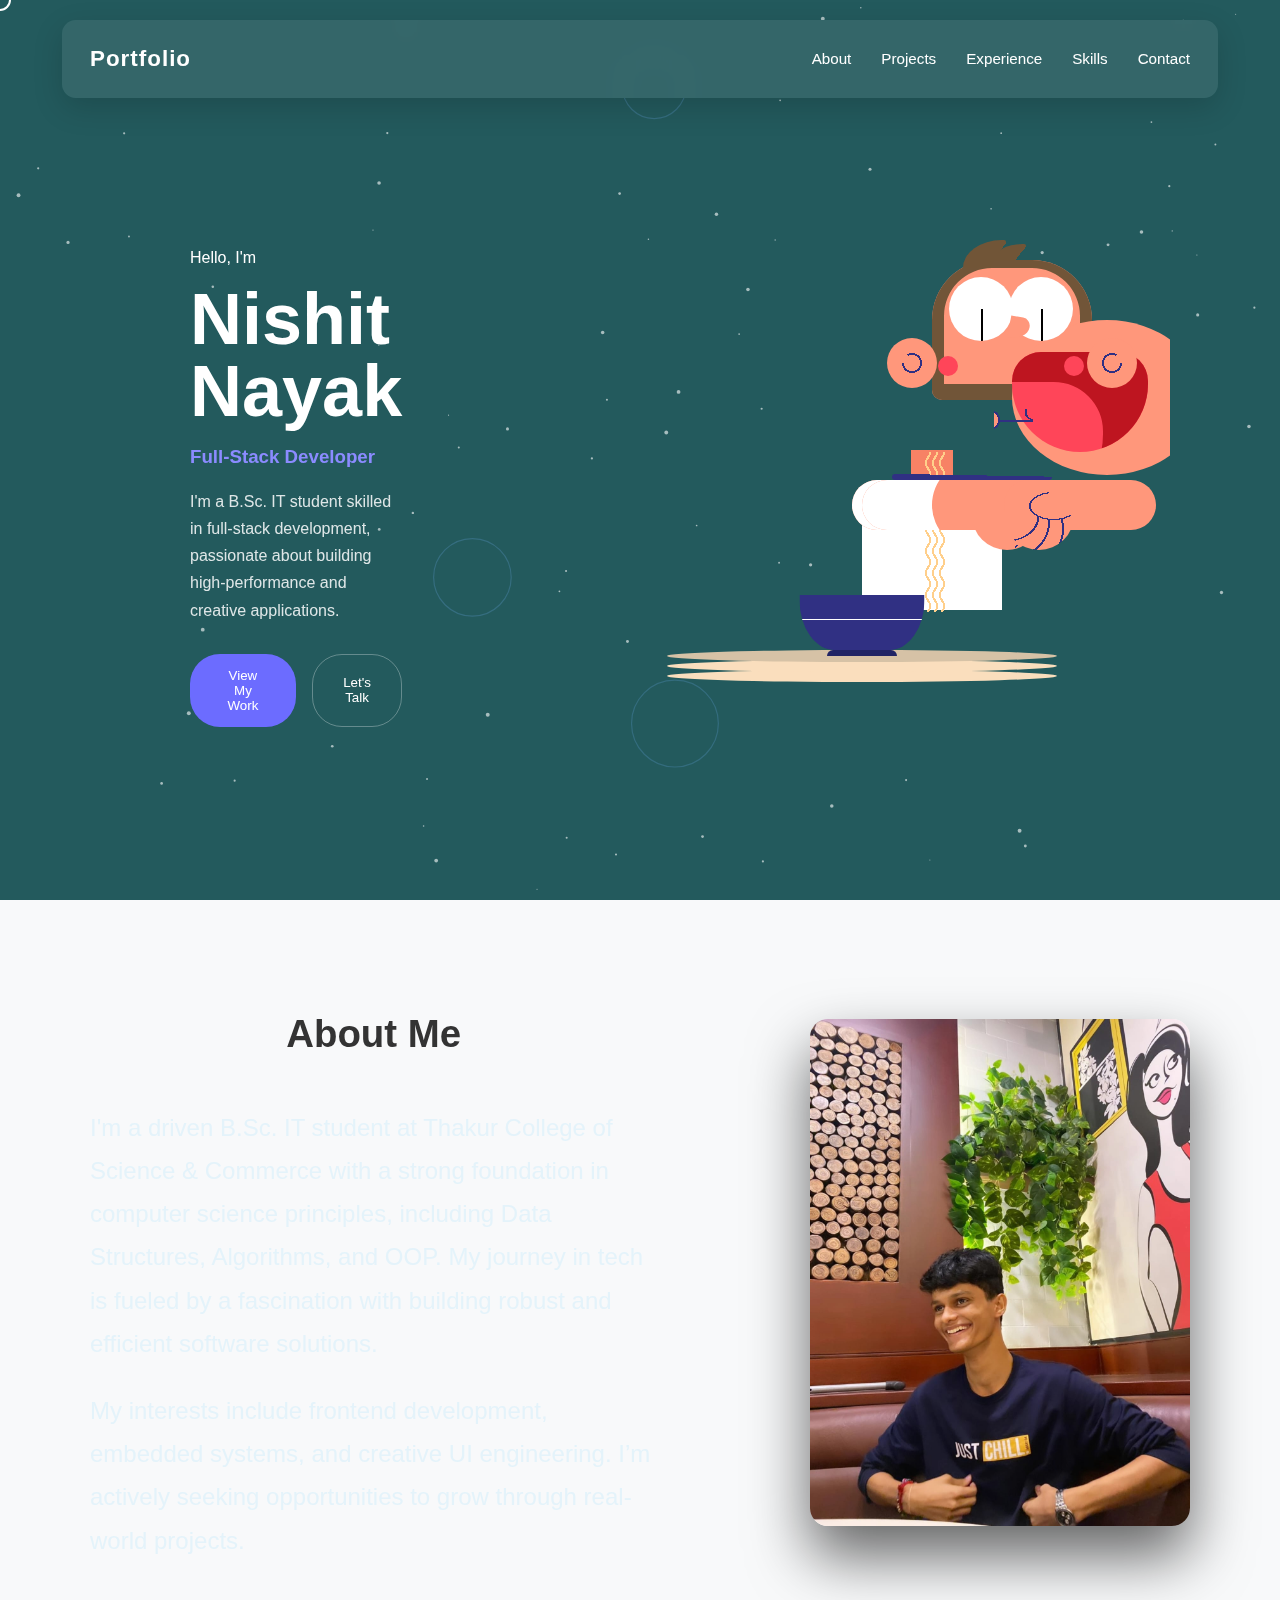
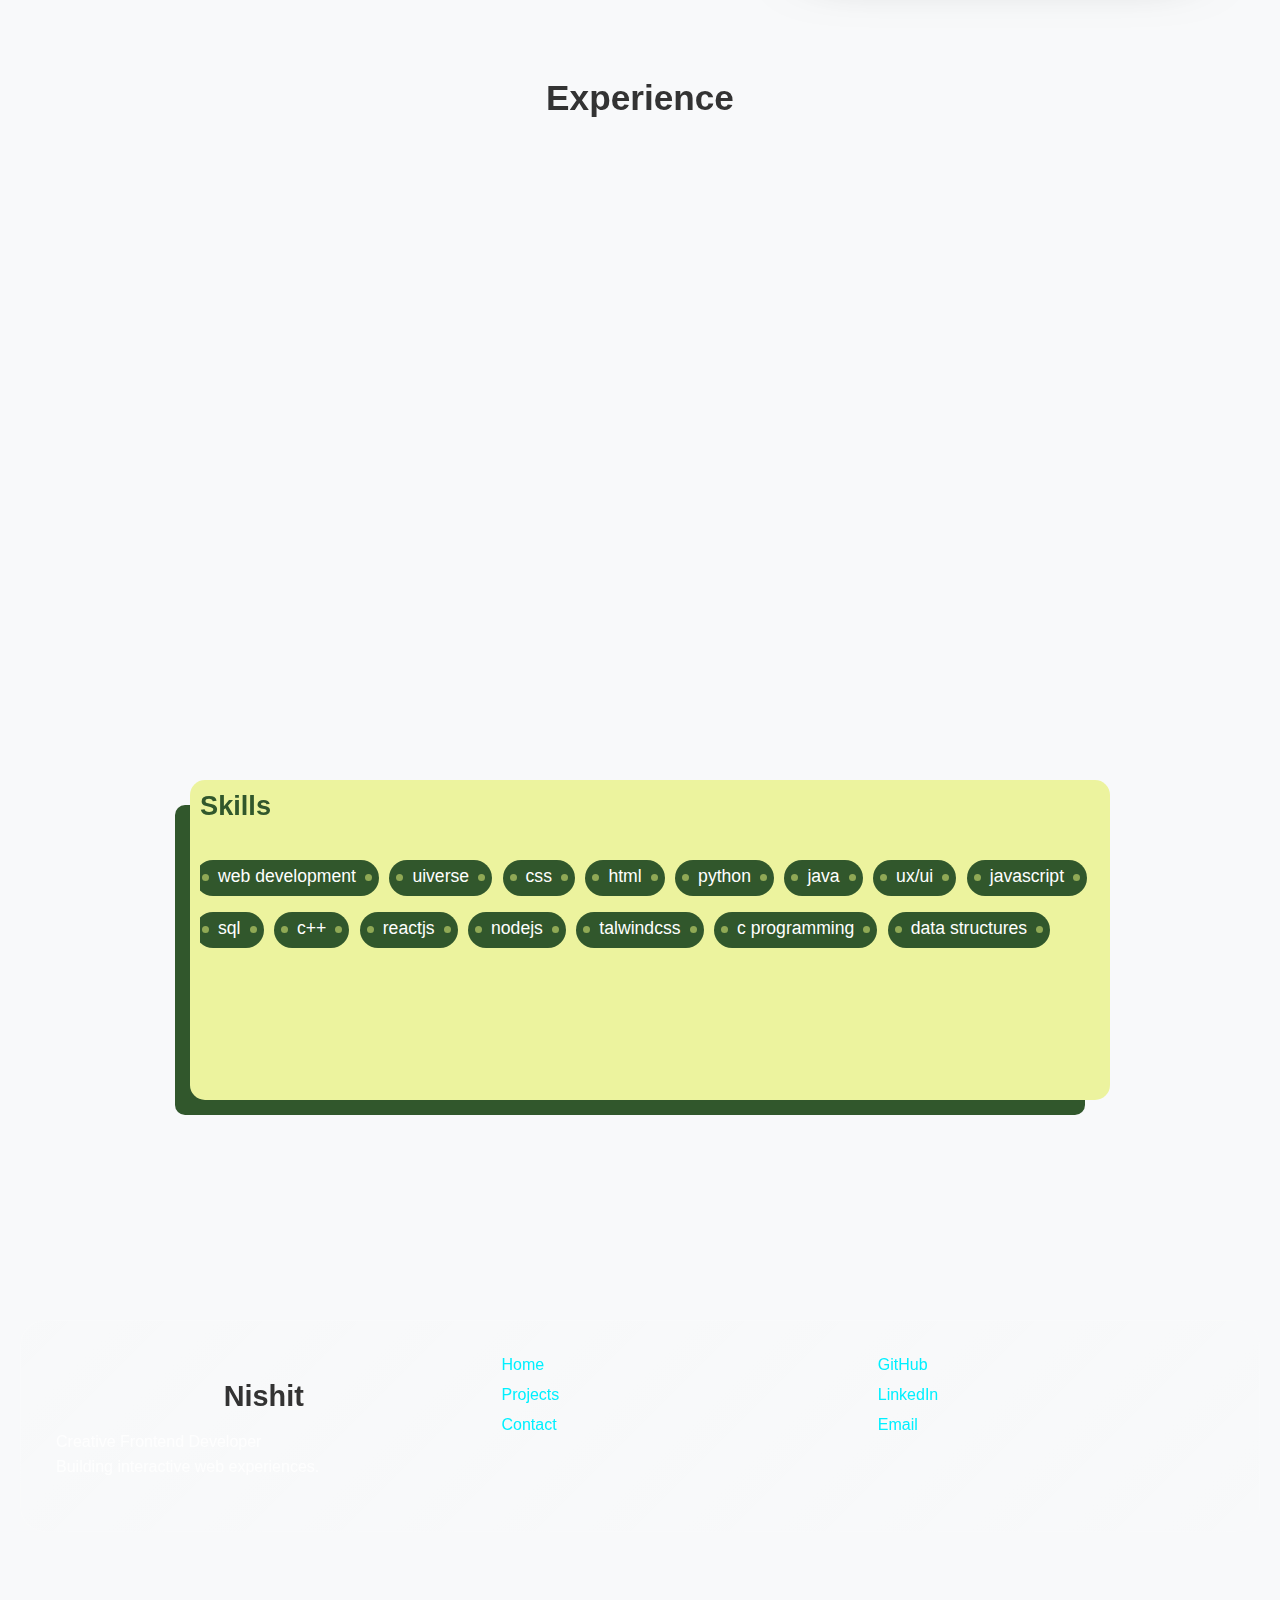
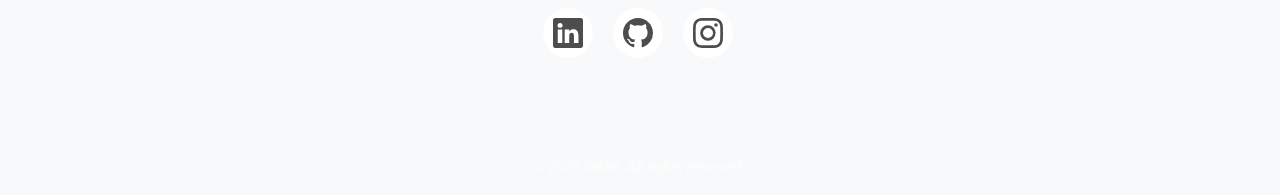
<file: index.html>
<!-- ================= index.html ================= -->
<!DOCTYPE html>
<html lang="en">
<head>
  <meta charset="UTF-8" />
  <title>Nishit | Portfolio</title>
  <meta name="viewport" content="width=device-width, initial-scale=1.0" />
  <link rel="stylesheet" href="style.css" />
</head>
<body>
  <canvas id="bg"></canvas>
  <div id="cursor"></div>

  <nav class="navbar">
  <div class="nav-logo">Portfolio</div>

  <ul class="nav-links">
    <li><a href="#home-about">About</a></li>
    <li><a href="projects.html">Projects</a></li>
    <li><a href="#experience">Experience</a></li>
    <li><a href="#skills">Skills</a></li>
    <li><a href="#">Contact</a></li>
  </ul>

  <div class="menu-toggle" id="menuToggle">
    <span></span>
    <span></span>
    <span></span>
  </div>
</nav>


  <section class="hero">
    <div class="hero-text">
      <p class="hello">Hello, I'm</p>
      <h1>Nishit<br />Nayak</h1>
      <h3>Full-Stack Developer</h3>
      <div id="react-metaballs"></div>

      <p class="desc">
        I'm a B.Sc. IT student skilled in full-stack development,
        passionate about building high-performance and creative
        applications.
      </p>

      <div class="hero-buttons">
        <button class="primary" onclick="location.href='projects.html'">
          View My Work
        </button>
        <button class="secondary" onclick="location.href='mailto:nishitnayak0@gmail.com'">Let's Talk</button>
      </div>
    </div>
    
    <!-- From Uiverse.io by BlackisPlay --> 
<!-- From Uiverse.io by louloudev59 --> 
 <div class="hero-animation">
<div class="frame">
  <div class="scene1">
    <div class="boy">
      <div class="boy__head">
        <div class="boy__hair"></div>
        <div class="boy__eyes"></div>
        <div class="boy__mouth"></div>
        <div class="boy__cheeks"></div>
      </div>
      <div class="noodle"></div>
      <div class="boy__leftArm">
        <div class="chopsticks"></div>
      </div>
    </div>
    <div class="plate"></div>
    <div class="rightArm"></div>
  </div>
  
</div>



    </section>
    <section class="home-about">
     <div class="home-about-text">
    <h2>About Me</h2>
    <p>
     I'm a driven B.Sc. IT student at Thakur College of Science & Commerce with a strong foundation in computer science principles, including Data Structures, Algorithms, and OOP.
      My journey in tech is fueled by a fascination with building robust and efficient software solutions.
    </p>

    <p>
      My interests include frontend development, embedded systems, and
      creative UI engineering. I’m actively seeking opportunities to
      grow through real-world projects.
    </p>
  </div>

  <div class="home-about-image">
    <img src="assests/myimg.jpeg" alt="Profile Image" />
  </div>
</section>


<section id="experience">
  <h2>Experience</h2>
  <div class="experience-container">
    <div class="experience-card">
      <h3>Software Intern</h3>
      <p>AllSmiles — June 2023 to Dec 2023</p>
      <p>Worked on frontend development and interactive UI design.</p>
    </div>
    <div class="experience-card">
      <h3>Marking</h3>
      <p>Ucansports — Jan 2025 to Present</p>
      <p>Gathering teams and helping them by creating a teams for the tournaments.</p>
      <a href="https://ucansports.in" target="_blank" rel="noopener noreferrer" style="color: azure;">ucansports</a>
    </div>
    <div class="experience-card">
      <h3>Freelance Developer</h3>
      <p>Self-employed — 2024 to Present</p>
      <p>Delivered websites for multiple clients using modern JS frameworks.</p>
    </div>
  </div>
</section>

<section id="skills">
 <div class="card">
  <span class="title">Skills</span>
  <div class="card__tags">
    <ul class="tag">
      <li class="tag__name">Web Development</li>
      <li class="tag__name">uiverse</li>
      <li class="tag__name">Css</li>
      <li class="tag__name">html</li>
      <li class="tag__name">Python</li>
      <li class="tag__name">java</li>
      <li class="tag__name">ux/ui</li>
      <li class="tag__name">JavaScript</li>
      <li class="tag__name">SQL</li>
      <li class="tag__name">c++</li>
      <li class="tag__name">ReactJS</li>
      <li class="tag__name">NodeJS</li>
      <li class="tag__name">Talwindcss</li>
     
      <li class="tag__name">C programming</li>
      <li class="tag__name">Data Structures</li>
      
     
    </ul>
  </div>
</div>


</section>
<footer class="footer">
  
  <div class="footer-glass">
    <div class="footer-left">
      <h2>Nishit</h2>
      <p>Creative Frontend Developer<br/>Building interactive web experiences.</p>
    </div>

    <div class="footer-center">
      <a href="index.html">Home</a>
      <a href="projects.html">Projects</a>
      <a href="#">Contact</a>
    </div>

    <div class="footer-right">
      <a href="https://github.com/" target="_blank">GitHub</a>
      <a href="https://www.linkedin.com/in/nishit-nayak-870640302/" target="_blank">LinkedIn</a>
      <a href="mailto:nishitnayak0@gmail.com">Email</a>

    </div>
  </div>
  <section id="contact">
<!-- From Uiverse.io by wilsondesouza --> 
<ul class="example-2">
  <li class="icon-content">
    <a
      href="https://www.linkedin.com/in/nishit-nayak-870640302/"
      aria-label="LinkedIn"
      data-social="linkedin"
    >
      <div class="filled"></div>
      <svg
        xmlns="http://www.w3.org/2000/svg"
        width="16"
        height="16"
        fill="currentColor"
        class="bi bi-linkedin"
        viewBox="0 0 16 16"
        xml:space="preserve"
      >
        <path
          d="M0 1.146C0 .513.526 0 1.175 0h13.65C15.474 0 16 .513 16 1.146v13.708c0 .633-.526 1.146-1.175 1.146H1.175C.526 16 0 15.487 0 14.854zm4.943 12.248V6.169H2.542v7.225zm-1.2-8.212c.837 0 1.358-.554 1.358-1.248-.015-.709-.52-1.248-1.342-1.248S2.4 3.226 2.4 3.934c0 .694.521 1.248 1.327 1.248zm4.908 8.212V9.359c0-.216.016-.432.08-.586.173-.431.568-.878 1.232-.878.869 0 1.216.662 1.216 1.634v3.865h2.401V9.25c0-2.22-1.184-3.252-2.764-3.252-1.274 0-1.845.7-2.165 1.193v.025h-.016l.016-.025V6.169h-2.4c.03.678 0 7.225 0 7.225z"
          fill="currentColor"
        ></path>
      </svg>
    </a>
    <div class="tooltip">LinkedIn</div>
  </li>
  <li class="icon-content">
    <a href="https://github.com/Nishitnayak4" aria-label="GitHub" data-social="github">
      <div class="filled"></div>
      <svg
        xmlns="http://www.w3.org/2000/svg"
        width="16"
        height="16"
        fill="currentColor"
        class="bi bi-github"
        viewBox="0 0 16 16"
        xml:space="preserve"
      >
        <path
          d="M8 0C3.58 0 0 3.58 0 8c0 3.54 2.29 6.53 5.47 7.59.4.07.55-.17.55-.38 0-.19-.01-.82-.01-1.49-2.01.37-2.53-.49-2.69-.94-.09-.23-.48-.94-.82-1.13-.28-.15-.68-.52-.01-.53.63-.01 1.08.58 1.23.82.72 1.21 1.87.87 2.33.66.07-.52.28-.87.51-1.07-1.78-.2-3.64-.89-3.64-3.95 0-.87.31-1.59.82-2.15-.08-.2-.36-1.02.08-2.12 0 0 .67-.21 2.2.82.64-.18 1.32-.27 2-.27s1.36.09 2 .27c1.53-1.04 2.2-.82 2.2-.82.44 1.1.16 1.92.08 2.12.51.56.82 1.27.82 2.15 0 3.07-1.87 3.75-3.65 3.95.29.25.54.73.54 1.48 0 1.07-.01 1.93-.01 2.2 0 .21.15.46.55.38A8.01 8.01 0 0 0 16 8c0-4.42-3.58-8-8-8"
          fill="currentColor"
        ></path>
      </svg>
    </a>
    <div class="tooltip">GitHub</div>
  </li>
  <li class="icon-content">
    <a
      href="https://www.instagram.com/ni_with_no_shit/"
      aria-label="Instagram"
      data-social="instagram"
    >
      <div class="filled"></div>
      <svg
        xmlns="http://www.w3.org/2000/svg"
        width="16"
        height="16"
        fill="currentColor"
        class="bi bi-instagram"
        viewBox="0 0 16 16"
        xml:space="preserve"
      >
        <path
          d="M8 0C5.829 0 5.556.01 4.703.048 3.85.088 3.269.222 2.76.42a3.9 3.9 0 0 0-1.417.923A3.9 3.9 0 0 0 .42 2.76C.222 3.268.087 3.85.048 4.7.01 5.555 0 5.827 0 8.001c0 2.172.01 2.444.048 3.297.04.852.174 1.433.372 1.942.205.526.478.972.923 1.417.444.445.89.719 1.416.923.51.198 1.09.333 1.942.372C5.555 15.99 5.827 16 8 16s2.444-.01 3.298-.048c.851-.04 1.434-.174 1.943-.372a3.9 3.9 0 0 0 1.416-.923c.445-.445.718-.891.923-1.417.197-.509.332-1.09.372-1.942C15.99 10.445 16 10.173 16 8s-.01-2.445-.048-3.299c-.04-.851-.175-1.433-.372-1.941a3.9 3.9 0 0 0-.923-1.417A3.9 3.9 0 0 0 13.24.42c-.51-.198-1.092-.333-1.943-.372C10.443.01 10.172 0 7.998 0zm-.717 1.442h.718c2.136 0 2.389.007 3.232.046.78.035 1.204.166 1.486.275.373.145.64.319.92.599s.453.546.598.92c.11.281.24.705.275 1.485.039.843.047 1.096.047 3.231s-.008 2.389-.047 3.232c-.035.78-.166 1.203-.275 1.485a2.5 2.5 0 0 1-.599.919c-.28.28-.546.453-.92.598-.28.11-.704.24-1.485.276-.843.038-1.096.047-3.232.047s-2.39-.009-3.233-.047c-.78-.036-1.203-.166-1.485-.276a2.5 2.5 0 0 1-.92-.598 2.5 2.5 0 0 1-.6-.92c-.109-.281-.24-.705-.275-1.485-.038-.843-.046-1.096-.046-3.233s.008-2.388.046-3.231c.036-.78.166-1.204.276-1.486.145-.373.319-.64.599-.92s.546-.453.92-.598c.282-.11.705-.24 1.485-.276.738-.034 1.024-.044 2.515-.045zm4.988 1.328a.96.96 0 1 0 0 1.92.96.96 0 0 0 0-1.92m-4.27 1.122a4.109 4.109 0 1 0 0 8.217 4.109 4.109 0 0 0 0-8.217m0 1.441a2.667 2.667 0 1 1 0 5.334 2.667 2.667 0 0 1 0-5.334"
          fill="currentColor"
        ></path>
      </svg>
    </a>
    <div class="tooltip">Instagram</div></li>
</ul>

  </section>

  <div class="footer-bottom">
    © 2026 Nishit. All rights reserved.
  </div>
</footer>


  

  <script src="bg.js"></script>
  <script src="cursor.js"></script>
  <script src="script.js"></script>
 


</body>

</html>
</file>
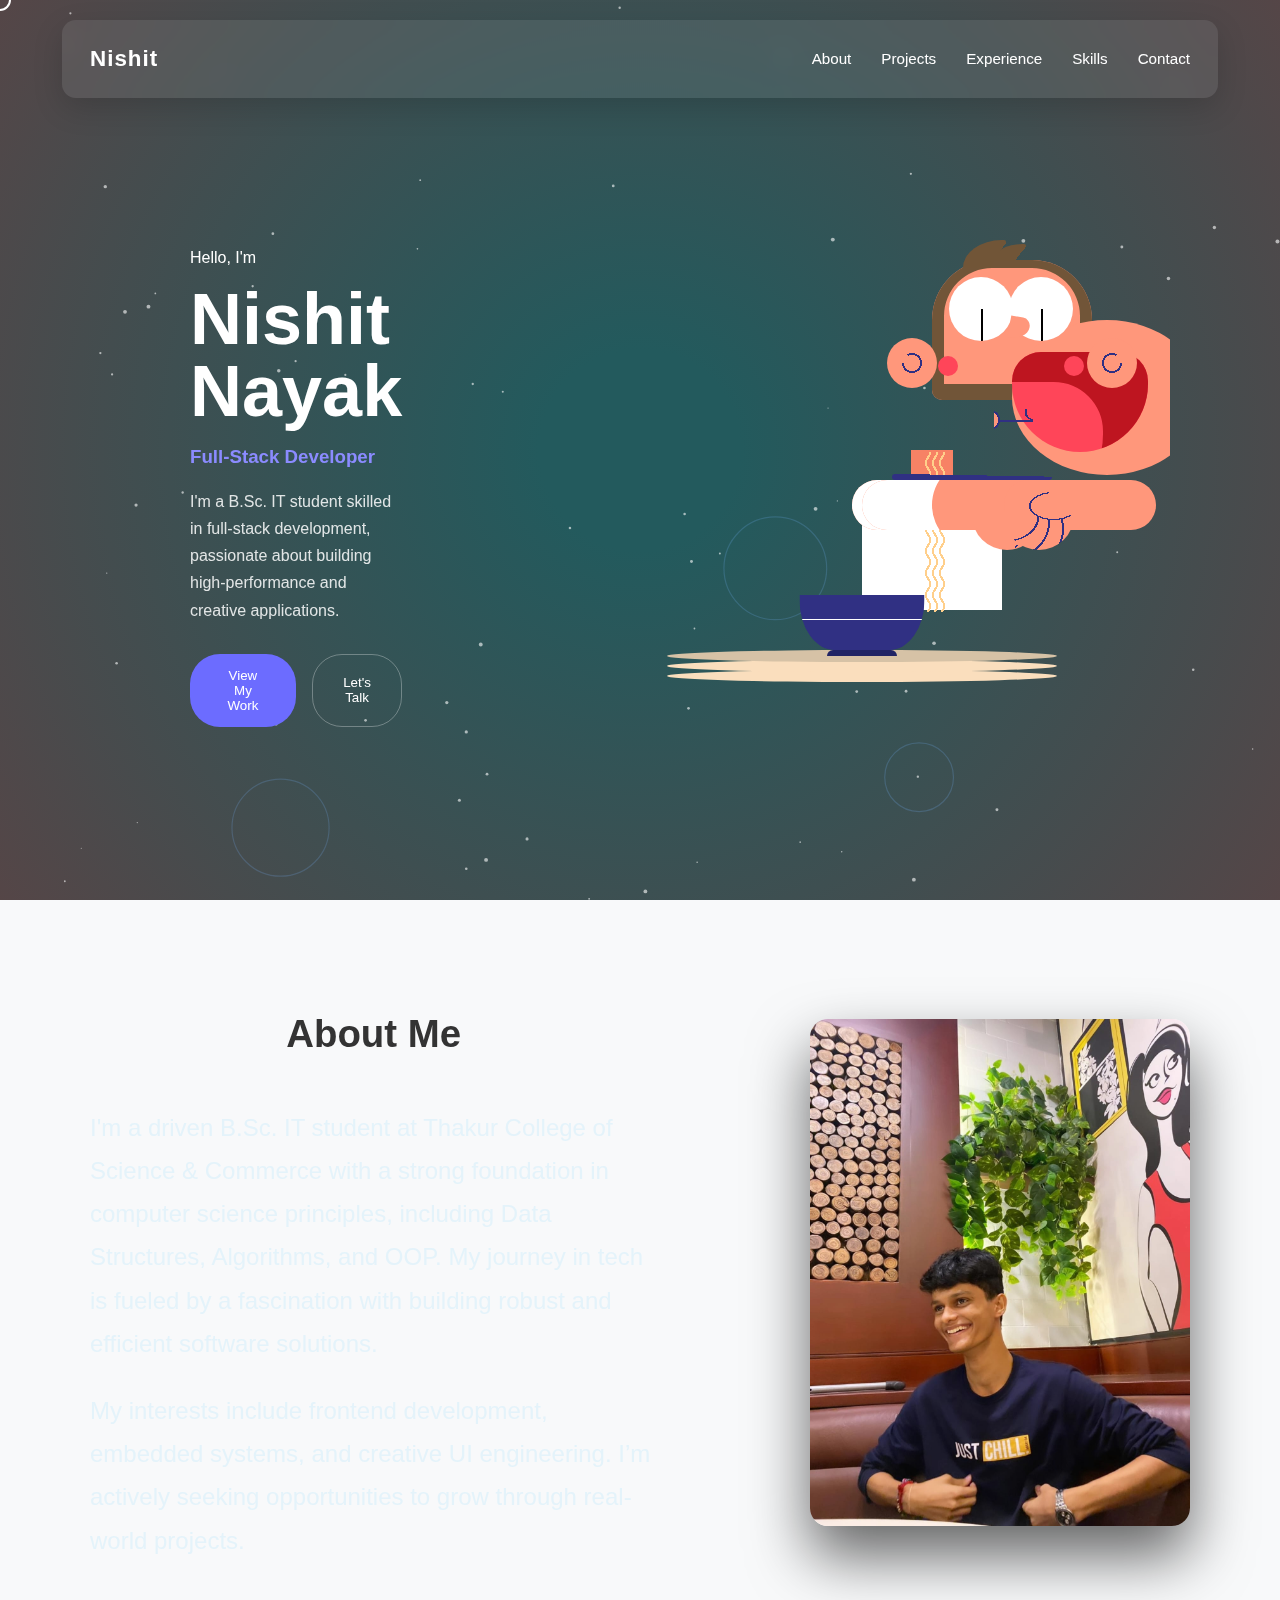
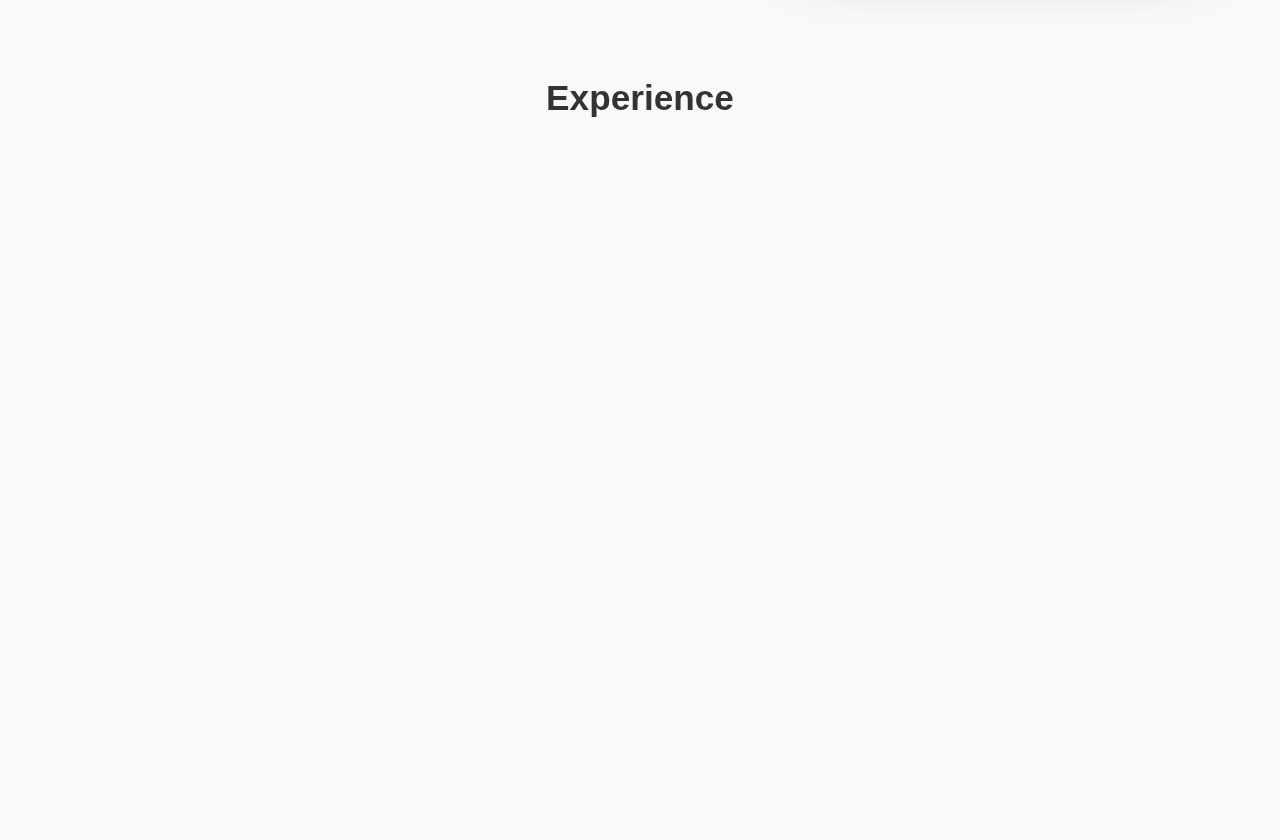
<file: New folder/index.html>
<!-- ================= index.html ================= -->
<!DOCTYPE html>
<html lang="en">
<head>
  <meta charset="UTF-8" />
  <title>Nishit | Portfolio</title>
  <meta name="viewport" content="width=device-width, initial-scale=1.0" />
  <link rel="stylesheet" href="style.css" />
</head>
<body>
  <canvas id="bg"></canvas>
  <div id="cursor"></div>

  <nav class="navbar">
  <div class="nav-logo">Nishit</div>

  <ul class="nav-links">
    <li><a href="#home-about">About</a></li>
    <li><a href="projects.html">Projects</a></li>
    <li><a href="#experience">Experience</a></li>
    <li><a href="#skills">Skills</a></li>
    <li><a href="hoi.html">Contact</a></li>
  </ul>

  <div class="menu-toggle" id="menuToggle">
    <span></span>
    <span></span>
    <span></span>
  </div>
</nav>


  <section class="hero">
    <div class="hero-text">
      <p class="hello">Hello, I'm</p>
      <h1>Nishit<br />Nayak</h1>
      <h3>Full-Stack Developer</h3>
      <div id="react-metaballs"></div>

      <p class="desc">
        I'm a B.Sc. IT student skilled in full-stack development,
        passionate about building high-performance and creative
        applications.
      </p>

      <div class="hero-buttons">
        <button class="primary" onclick="location.href='projects.html'">
          View My Work
        </button>
        <button class="secondary">Let's Talk</button>
      </div>
    </div>
    
    <!-- From Uiverse.io by BlackisPlay --> 
<!-- From Uiverse.io by louloudev59 --> 
<div class="frame">
  <div class="scene1">
    <div class="boy">
      <div class="boy__head">
        <div class="boy__hair"></div>
        <div class="boy__eyes"></div>
        <div class="boy__mouth"></div>
        <div class="boy__cheeks"></div>
      </div>
      <div class="noodle"></div>
      <div class="boy__leftArm">
        <div class="chopsticks"></div>
      </div>
    </div>
    <div class="plate"></div>
    <div class="rightArm"></div>
  </div>
  




    </section>
    <section class="home-about">
     <div class="home-about-text">
    <h2>About Me</h2>
    <p>
     I'm a driven B.Sc. IT student at Thakur College of Science & Commerce with a strong foundation in computer science principles, including Data Structures, Algorithms, and OOP.
      My journey in tech is fueled by a fascination with building robust and efficient software solutions.
    </p>

    <p>
      My interests include frontend development, embedded systems, and
      creative UI engineering. I’m actively seeking opportunities to
      grow through real-world projects.
    </p>
  </div>

  <div class="home-about-image">
    <img src="assests/myimg.jpeg" alt="Profile Image" />
  </div>
</section>


<section id="experience">
  <h2>Experience</h2>
  <div class="experience-container">
    <div class="experience-card">
      <h3>Software Intern</h3>
      <p>AllSmiles — June 2023 to Dec 2023</p>
      <p>Worked on frontend development and interactive UI design.</p>
    </div>
    <div class="experience-card">
      <h3>Marking</h3>
      <p>Ucansports — Jan 2025 to Present</p>
      <p>Gathering teams and helping them by creating a teams for the tournaments.</p>
      <a href="https://ucansports.in" target="_blank" rel="noopener noreferrer" style="color: azure;">ucansports</a>
    </div>
    <div class="experience-card">
      <h3>Freelance Developer</h3>
      <p>Self-employed — 2024 to Present</p>
      <p>Delivered websites for multiple clients using modern JS frameworks.</p>
    </div>
  </div>
</section>

<section id="skills">

</section>

  

  <script src="bg.js"></script>
  <script src="cursor.js"></script>
  <script src="script.js"></script>
 


</body>

</html>
</file>
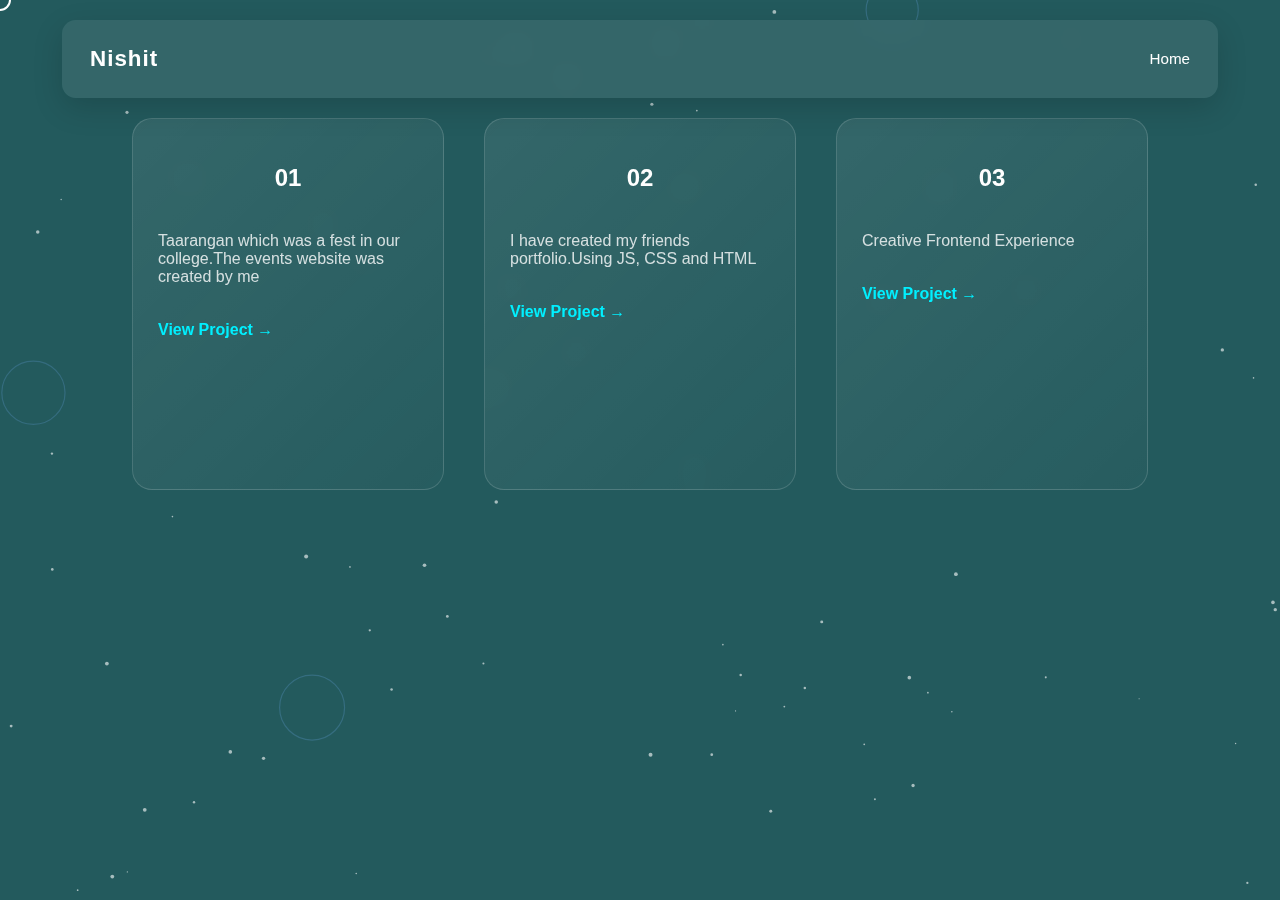
<file: projects.html>
<!DOCTYPE html>
<html lang="en">
<head>
<meta charset="UTF-8" />
<title>Projects | Nishit</title>
<meta name="viewport" content="width=device-width, initial-scale=1.0" />
<link rel="stylesheet" href="style.css" />
</head>
<style>
    html, body {
  margin-top:3% ;
  padding: 0;}

    .card-container {
  display: flex;
  gap: 40px;
  justify-content: center;
  margin-top: 80px;
}

.tilt-card {
  width: 260px;
  height: 320px;
  background: linear-gradient(135deg, rgba(255,255,255,0.08), rgba(255,255,255,0.02));
  border-radius: 20px;
  padding: 25px;
  color: white;
  backdrop-filter: blur(15px);
  border: 1px solid rgba(255,255,255,0.15);
  transform-style: preserve-3d;
  transition: transform 0.2s ease, box-shadow 0.2s ease;
  position: relative;
}

.tilt-card::before {
  content: "";
  position: absolute;
  inset: 0;
  background: radial-gradient(circle at var(--x) var(--y),
    rgba(0,255,255,0.25),
    transparent 60%);
  opacity: 0;
  transition: opacity 0.2s;
  border-radius: inherit;
}

.tilt-card:hover::before {
  opacity: 1;
}

.tilt-card h2 {
  transform: translateZ(40px);
  font-size: 1.5rem;
  color: #fff;
}

.tilt-card p {
  margin: 15px 0;
  opacity: 0.8;
  transform: translateZ(25px);
}

.tilt-card span {
  display: inline-block;
  margin-top: 20px;
  font-weight: 600;
  color: #00f0ff;
  transform: translateZ(30px);
}
</style>
<body>
<canvas id="bg"></canvas>
<div id="cursor"></div>


<nav class="navbar">
  <div class="nav-logo">Nishit</div>

  <ul class="nav-links">
    <li><a href="index.html">Home</a></li>
  </ul>

  <div class="menu-toggle" id="menuToggle">
    <span></span>
    <span></span>
    <span></span>
  </div>
</nav>



<div class="card-container">
  <div class="tilt-card">
    <h2>01</h2>
    <p>Taarangan which was a fest in our college.The events website was created by me</p>
    <span><a href="https://tempory-rho.vercel.app/" target="_blank" style="color: #00f0ff;text-decoration:none;">View Project →</a></span>
  </div>

  <div class="tilt-card">
    <h2>02</h2>
    <p>I have created my friends portfolio.Using JS, CSS and HTML</p>
    <span><a href="https://vanshiyerportfolio.site/" target="_blank" style="color: #00f0ff;text-decoration:none;">View Project →</a></span>
  </div>

  <div class="tilt-card">
    <h2>03</h2>
    <p>Creative Frontend Experience </p>
    <span><a href="" target="_blank" style="color: #00f0ff;text-decoration:none;">View Project →</a></span>
  </div>
</div>


<script src="bg.js"></script>
<script src="cursor.js"></script>
<script src="script.js"></script>
</body>
</html>
</file>
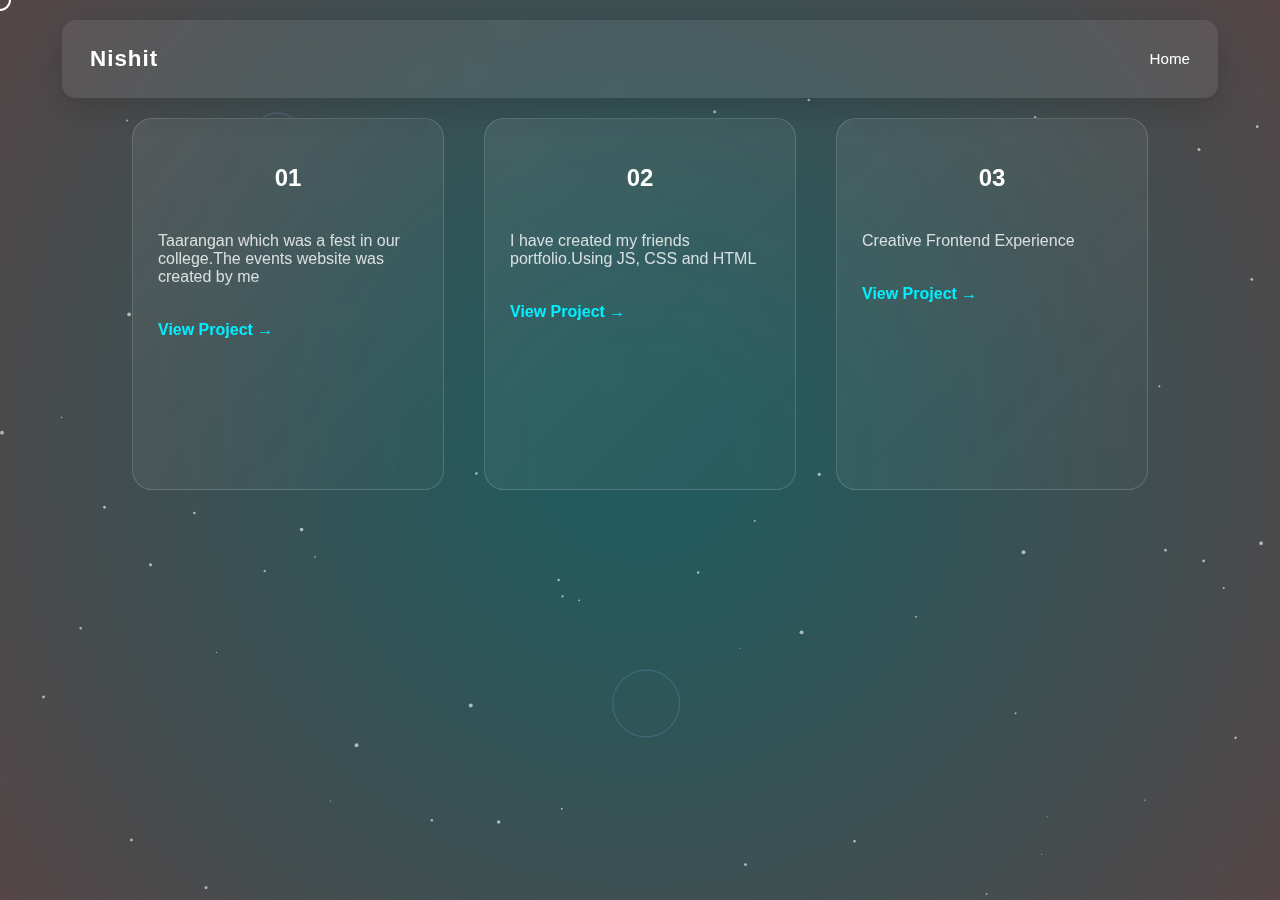
<file: New folder/projects.html>
<!DOCTYPE html>
<html lang="en">
<head>
<meta charset="UTF-8" />
<title>Projects | Nishit</title>
<meta name="viewport" content="width=device-width, initial-scale=1.0" />
<link rel="stylesheet" href="style.css" />
</head>
<style>
    html, body {
  margin-top:3% ;
  padding: 0;}

    .card-container {
  display: flex;
  gap: 40px;
  justify-content: center;
  margin-top: 80px;
}

.tilt-card {
  width: 260px;
  height: 320px;
  background: linear-gradient(135deg, rgba(255,255,255,0.08), rgba(255,255,255,0.02));
  border-radius: 20px;
  padding: 25px;
  color: white;
  backdrop-filter: blur(15px);
  border: 1px solid rgba(255,255,255,0.15);
  transform-style: preserve-3d;
  transition: transform 0.2s ease, box-shadow 0.2s ease;
  position: relative;
}

.tilt-card::before {
  content: "";
  position: absolute;
  inset: 0;
  background: radial-gradient(circle at var(--x) var(--y),
    rgba(0,255,255,0.25),
    transparent 60%);
  opacity: 0;
  transition: opacity 0.2s;
  border-radius: inherit;
}

.tilt-card:hover::before {
  opacity: 1;
}

.tilt-card h2 {
  transform: translateZ(40px);
  font-size: 1.5rem;
  color: #fff;
}

.tilt-card p {
  margin: 15px 0;
  opacity: 0.8;
  transform: translateZ(25px);
}

.tilt-card span {
  display: inline-block;
  margin-top: 20px;
  font-weight: 600;
  color: #00f0ff;
  transform: translateZ(30px);
}
</style>
<body>
<canvas id="bg"></canvas>
<div id="cursor"></div>


<nav class="navbar">
  <div class="nav-logo">Nishit</div>

  <ul class="nav-links">
    <li><a href="index.html">Home</a></li>
  </ul>

  <div class="menu-toggle" id="menuToggle">
    <span></span>
    <span></span>
    <span></span>
  </div>
</nav>



<div class="card-container">
  <div class="tilt-card">
    <h2>01</h2>
    <p>Taarangan which was a fest in our college.The events website was created by me</p>
    <span><a href="tempory-rho.vercel.app" target="_blank" style="color: #00f0ff;text-decoration:none;">View Project →</a></span>
  </div>

  <div class="tilt-card">
    <h2>02</h2>
    <p>I have created my friends portfolio.Using JS, CSS and HTML</p>
    <span><a href="https://vanshiyerportfolio.site/" target="_blank" style="color: #00f0ff;text-decoration:none;">View Project →</a></span>
  </div>

  <div class="tilt-card">
    <h2>03</h2>
    <p>Creative Frontend Experience</p>
    <span><a href="#" target="_blank" style="color: #00f0ff;text-decoration:none;">View Project →</a></span>
  </div>
</div>


<script src="bg.js"></script>
<script src="cursor.js"></script>
<script src="script.js"></script>
</body>
</html>
</file>
<file: style.css>
body {
  margin: 0;
  background: black;
  color: white;
  font-family: Arial, sans-serif;
  
}
canvas {
  position: fixed;
  inset: 0;
  z-index: -1;
}

/* ===== NAVBAR ===== */
.navbar {
  position: fixed;
  top: 20px;
  left: 50%;
  transform: translateX(-50%);
  width: 90%;
  max-width: 1100px;
  padding: 14px 28px;
  display: flex;
  justify-content: space-between;
  align-items: center;
  backdrop-filter: blur(12px);
  background: rgba(255, 255, 255, 0.08);
  border-radius: 14px;
  z-index: 1000;
  box-shadow: 0 10px 30px rgba(0,0,0,0.15);
}

.nav-logo {
  font-size: 1.4rem;
  font-weight: 700;
  letter-spacing: 1px;
}

.nav-links {
  display: flex;
  gap: 30px;
  list-style: none;
}

.nav-links a {
  text-decoration: none;
  color: #fff;
  font-size: 0.95rem;
  position: relative;
}

.nav-links a::after {
  content: "";
  position: absolute;
  width: 0%;
  height: 2px;
  background: #fff;
  left: 0;
  bottom: -6px;
  transition: 0.3s;
}

.nav-links a:hover::after {
  width: 100%;
}

/* ===== HAMBURGER ===== */
.menu-toggle {
  display: none;
  flex-direction: column;
  gap: 6px;
  cursor: pointer;
}

.menu-toggle span {
  width: 25px;
  height: 2px;
  background: #fff;
}

/* ===== MOBILE ===== */
@media (max-width: 768px) {
  .nav-links {
    position: absolute;
    top: 70px;
    right: 20px;
    flex-direction: column;
    background: rgba(0,0,0,0.85);
    padding: 20px;
    border-radius: 12px;
    display: none;
  }

  .nav-links.active {
    display: flex;
  }

  .menu-toggle {
    display: flex;
  }
}

.hero {
  min-height: 100vh;
  display: grid;
  grid-template-columns: 1.2fr 1fr;
  align-items: center;
  padding: 30px 80px;
  gap: 60px;
  position: relative;
}

.hero-text h1 {
  font-size: 4.5rem;
  line-height: 1;
  margin: 12px 0;
}

.hero-text h3 {
  color: #8b8bff;
  margin-bottom: 20px;
}

.hero-text .desc {
  max-width: 520px;
  line-height: 1.7;
  opacity: 0.85;
}

.hero-buttons {
  margin-top: 30px;
  display: flex;
  gap: 16px;
}

.primary {
  background: #6c6cff;
  color: white;
  border: none;
  padding: 14px 28px;
  border-radius: 30px;
  cursor: pointer;
}

.secondary {
  background: transparent;
  border: 1px solid rgba(255,255,255,0.3);
  color: white;
  padding: 14px 28px;
  border-radius: 30px;
  cursor: pointer;
}

/* --------- BLOB SECTION ---------- */

#network-bg {
  position: absolute;
  inset: 0;
  z-index: 0;
}

.hero {
  position: relative;
  overflow: hidden;
}

.hero-content {
  position: relative;
  z-index: 2;
}

/* responsive */
@media (max-width: 900px) {
  .hero {
    grid-template-columns: 1fr;
    text-align: center;
  }

  
}

#cursor {
  width: 18px;
  height: 18px;
  border: 2px solid white;
  border-radius: 50%;
  position: fixed;
  top: 0;
  left: 0;
  pointer-events: none;
  transform: translate(-50%, -50%);
  transition: transform 0.12s ease-out;
  z-index: 9999;
}




.home-about {
  max-width: 1100px;
  margin: 20px auto;
  padding: 0 20px;
  display: grid;
  grid-template-columns: 1.2fr 1fr;
  gap: 60px;
  align-items: center;
}

.home-about-text h2 {
  font-size: 2.4rem;
  margin-bottom: 50px;
}

.home-about-text p {
  font-size: 1.5rem;
  line-height: 1.8;
  color: rgb(228, 243, 250);
  margin-bottom: 7px;
}

.home-about-image {
  position: relative;
  margin-left: auto;
}

.home-about-image img {
  width: 100%;
  max-width: 380px;
  border-radius: 18px;
  object-fit: cover;
  box-shadow: 0 30px 60px rgba(0,0,0,0.6);
}

/* subtle human touch */
.home-about-image::after {
  content: '';
  position: absolute;
  inset: -12px;
  border-radius: 22px;
  
  z-index: -1;
}

/* responsive */
@media (max-width: 900px) {
  .home-about {
    grid-template-columns: 1fr;
    text-align: center;
  }

  .home-about-image img {
    margin: auto;
  }
}



.hero {
  position: relative;
  z-index: 1;
}

.hero-text {
  position: relative;
  z-index: 2;
}

#metaballs {
  position: fixed;
  inset: 0;
  z-index: -1;
}


/* General styling */
body {
  
  
  background-color: #f8f9fa;
}

section {
  padding: 60px 20px;
  max-width: 900px;
  margin: 0 auto;
}

h2 {
  text-align: center;
  margin-bottom: 40px;
  font-size: 2.2rem;
  color: #333;
}

/* Experience cards container */
.experience-container {
  display: flex;
  flex-direction: column;
  gap: 20px;
}

/* Experience cards */
.experience-card {
  background-color: rgba(90, 102, 27, 0.9); /* so it shows on dark background */
  color: #000; /* text visible */
  padding: 25px 30px;
  border-radius: 15px;
  margin-bottom: 20px;
  box-shadow: 0 10px 20px rgba(0,0,0,0.08);
  opacity: 0;
  transform: translateY(50px);
  transition: all 0.7s ease-out;
}

.experience-card.show {
  opacity: 1;
  transform: translateY(0);
}


.experience-card h3 {
  margin: 0 0 10px 0;
  color: #fefbf9;
}

.experience-card p {
  margin: 5px 0;
  color: #d17e60;
}






.frame {
  position: relative;
  width: 800px;
  height: 600px;
  overflow: hidden;
  
  --time: 22s;
}

.frame *,
.frame *::before,
.frame *::after {
  content: "";
  position: absolute;
}

/* SCENE 1: BOY AND NOODLE */
.scene1 {
  width: 100%;
  height: 100%;
}

/* shadow */
.scene1::after {
  top: 50%;
  left: 50%;
  width: 390px;
  height: 12px;
  border-radius: 50%;
  background-color: #d6c2a6;
  box-shadow:
    0 10px #fadebd,
    0 20px #fadebd;
  translate: -50% 170px;
}

/* body */
.boy {
  top: 50%;
  left: 50%;
  width: 140px;
  height: 130px;
  background:
    radial-gradient(closest-side, #f78265 100%, transparent 0) center -5px / 60px
      40px no-repeat,
    white;
  border-radius: 25px 25px 0 0;

  animation: boy var(--time) linear infinite;
}
@keyframes boy {
  0%,
  66.41%,
  100% {
    translate: -50% 43px; /* 0-246 */
  }
  66.42%,
  91.8% {
    translate: -50% 67px; /* 246-340 */
  }
  93.42% {
    translate: -50% 44px; /* 346 */
  }
}

/* neck */
.boy::before {
  top: -30px;
  left: 50%;
  width: 42px;
  height: 40px;
  background-color: #f78265;
  translate: -50%;
}

.boy__head {
  top: -220px;
  left: 50%;
  width: 160px;
  height: 140px;
  background-color: #ff977b;
  box-shadow: inset 0 -4px 0 12px #715538;
  border-radius: 60px 60px 10px 10px;

  animation: boyHead var(--time) linear infinite;
}
@keyframes boyHead {
  0%,
  100% {
    translate: -50%; /* 0 */
  }
  0.54% {
    translate: -50% 22px; /* 2 */
  }
  1.08%,
  5.4% {
    translate: -50% 31px; /* 4-8 */
  }
  5.4%,
  66.41% {
    translate: -50% -2px; /* 20-246 */
  }
  66.42% {
    translate: -50% 33px; /* 246 */
  }
  86.67% {
    translate: -50% 46px; /* 321 */
  }
  87.75%,
  90.99% {
    translate: -50% -2px; /* 325-337 */
  }
  91.52% {
    translate: -50% 16px; /* 339 */
  }
  93.42% {
    translate: -50% -3px; /* 346 */
  }
}

.boy__head::before {
  top: 60px;
  left: 50%;
  width: 190px;
  height: 155px;
  background-color: #ff977b;
  border-radius: 50%;

  animation: boyFace var(--time) linear infinite;
}
@keyframes boyFace {
  0%,
  100% {
    translate: -50%; /* 0 */
  }
  0.54% {
    translate: -50% -9px; /* 2 */
  }
  1.08%,
  99.36% {
    translate: -50% -16px; /* 4-8 */
  }
}

/* ears */
.boy__head::after {
  top: 78px;
  left: -45px;
  width: 50px;
  height: 50px;
  background: conic-gradient(from 270deg, #ff977b 0deg 61deg, transparent 0),
    radial-gradient(#ff977b 8px, #303083 8px 10px, #ff977b 0);
  border-radius: 100%;
  -webkit-box-reflect: right 150px; /* Firefox doesn't support this property */

  animation: boyEars var(--time) linear infinite;
}
@keyframes boyEars {
  0%,
  100% {
    translate: 0 0px; /* 0 */
  }
  0.54% {
    translate: 0 -15px; /* 2 */
  }
  1.08%,
  99.36% {
    translate: 0 -22px; /* 4-8 */
  }
}

.boy__hair {
  top: -20px;
  left: 31px;
  width: 43px;
  height: 28px;
  background: radial-gradient(circle at 109px 60px, transparent 70%, #715537 0);
  border-radius: 90% 2px 0 0 / 100% 2px 0 0;
}

.boy__hair::before {
  top: 4px;
  left: 30px;
  width: 33px;
  height: 17px;
  background: radial-gradient(circle at 79px 49px, transparent 70%, #715537 0);
  border-radius: 90% 2px 0 0 / 100% 2px 0 0;
}

.boy__eyes {
  top: 17px;
  left: 17px;
  width: 64px;
  height: 64px;
  background: #f78569;
  border-radius: 50%;
  box-shadow: 60px 0 #f78569;

  animation: boyEyesPosition var(--time) linear infinite;
}
@keyframes boyEyesPosition {
  0%,
  100% {
    translate: 0 0px; /* 0 */
  }
  0.54%,
  99.36% {
    translate: 0 10px; /* 2 */
  }
}

.boy__eyes::before,
.boy__eyes::after {
  width: 100%;
  height: 100%;
  background:
    linear-gradient(transparent 32px, black 0) 32px 0px / 2px 100% no-repeat,
    white;
  border-radius: 50%;

  animation:
    boyEyesSize var(--time) linear infinite,
    boyEyesDirection var(--time) linear infinite;
}
@keyframes boyEyesSize {
  0%,
  19.44%,
  100% {
    scale: 1 1; /* 72 */
  }
  19.71% {
    scale: 1 0.2; /* 73 */
  }
  20.25%,
  38.34% {
    scale: 1 1; /* 75-142 */
  }
  38.88% {
    scale: 1 0.2; /* 144 */
  }
  39.15%,
  66.41% {
    scale: 1 1; /* 145-246 */
  }
  66.42% {
    scale: 1 0.2; /* 246 */
  }
  86.67% {
    scale: 1 0.05; /* 321 */
  }
  87.21%,
  90.99% {
    scale: 1 1; /* 323-337 */
  }
  91.52% {
    scale: 1 0; /* 339 */
  }
  92.07% {
    scale: 1 1; /* 341 */
  }
}
@keyframes boyEyesDirection {
  0%,
  19.44%,
  100% {
    background-position: 32px 0px;
  }
  19.71%,
  39.14% {
    background-position: 32px -15px; /* 73-145 */
  }
  39.15%,
  66.41% {
    background-position: 32px 0px; /* 145-246 */
  }
  66.42%,
  91.52% {
    background-position: 32px -15px; /* 246-339 */
  }
  92.07% {
    background-position: 32px 0px; /* 341 */
  }
}

/* left eye */
.boy__eyes::before {
  top: 0px;
  left: 0px;
}

/* right eye */
.boy__eyes::after {
  top: 0px;
  left: 60px;
}

.boy__mouth {
  top: 50%;
  left: 50%;
}

/* openned */
.boy__mouth::before {
  top: 22px;
  left: 50%;
  width: 136px;
  height: 100px;
  background: #ff4559;
  border-radius: 30px 30px 70px 70px;
  box-shadow: inset -65px 50px 0 -20px #be1520;

  animation: mouthOpen var(--time) linear infinite;
}
@keyframes mouthOpen {
  0%,
  100% {
    translate: -50%;
    scale: 1;
  }
  0.54%,
  91.53% {
    translate: -50% 22px;
    scale: 0;
  }
  94.77%,
  95.58% {
    translate: -50%;
    scale: 0.7;
  }
}

/* closed */
.boy__mouth::after {
  top: 79px;
  left: -28px;
  width: 49px;
  height: 30px;
  background:
    radial-gradient(
        circle at -20% 50%,
        #ff977b 8px,
        #303083 8px 10px,
        transparent 0
      )
      10px 1px / 20px 20px no-repeat,
    radial-gradient(transparent 15px, #303083 15px 17px, transparent 0) 33px -12px
      no-repeat,
    linear-gradient(#303083, #303083) 15px 11px / 34px 2px no-repeat;

  animation:
    mouthClose var(--time) linear infinite,
    mouthMovement 0.7s linear infinite;
}
@keyframes mouthClose {
  0%,
  0.53%,
  91.54%,
  100% {
    opacity: 0; /* 0 */
  }
  0.54%,
  91.53% {
    opacity: 1; /* 2-339 */
  }

  1.08%,
  66.41% {
    translate: 0px -4px; /* 4-246 */
  }
  66.42%,
  86.67% {
    translate: 0px -30px; /* 246-321 */
  }
  86.94%,
  90.99% {
    translate: -7px -30px; /* 323-337 */
  }

  0%,
  1.08% {
    animation-play-state: running, paused;
  }
  1.09%,
  100% {
    animation-play-state: running, running;
  }
}
@keyframes mouthMovement {
  0%,
  100% {
    background-position:
      8px 1px,
      33px -12px,
      15px 11px;
  }
  25% {
    background-position:
      12px 1px,
      33px -12px,
      15px 11px;
  }
  50% {
    background-position:
      12px 5px,
      33px -12px,
      15px 11px;
  }
  75% {
    background-position:
      8px 5px,
      33px -12px,
      15px 11px;
  }
}

.boy__cheeks {
  top: 96px;
  left: 6px;
  width: 20px;
  height: 20px;
  background: #ff4559;
  border-radius: 50%;
  box-shadow: 126px 0 #ff4559;
}

/* nose */
.boy__cheeks::before {
  top: -37px;
  left: 73px;
  width: 20px;
  height: 22px;
  background: #ff977b;
  transform-origin: top right;
  rotate: 10deg;
  border-radius: 0 8px 100% 0 / 0 8px 60% 0;

  animation: boyNose var(--time) linear infinite;
}
@keyframes boyNose {
  0%,
  100% {
    translate: 0 0px; /* 0 */
  }
  0.54%,
  2.16% {
    translate: 0 10px; /* 2-8 */
  }
  5.4%,
  98.55% {
    translate: 0 15px; /* 20 */
  }
}

.boy__leftArm {
  top: 0px;
  left: -10px;
  width: 170px;
  height: 50px;
  background: #ff977b;
  transform-origin: 25px 25px;
  border-radius: 99em;
  box-shadow: inset 90px 0 0 -20px white;

  animation: boyArm var(--time) linear infinite;
}
@keyframes boyArm {
  0%,
  100% {
    rotate: 163deg; /* 0 */
  }
  0.54%,
  66.41% {
    rotate: 173deg; /* 2-246 */
  }
  66.42%,
  90.99% {
    rotate: 150deg; /* 246-337 */
  }
  93.42%,
  95.58% {
    rotate: 170deg; /* 346-354 */
  }
  96.93% {
    rotate: 149deg; /* 359 */
  }
  98.55% {
    rotate: 138deg; /* 365 */
  }
}

.boy__leftArm::before {
  top: 0px;
  left: calc(100% - 50px);
  width: 152px;
  height: 50px;
  background: inherit;
  border-radius: inherit;
  transform-origin: inherit;

  animation: boyArmBefore var(--time) linear infinite;
}
@keyframes boyArmBefore {
  0%,
  100% {
    rotate: 159deg; /* 0 */
  }
  0.54%,
  66.41% {
    rotate: 153deg; /* 2-246 */
  }
  66.42%,
  90.99% {
    rotate: 209deg; /* 246-337 */
  }
  93.42%,
  94.77% {
    rotate: 114deg; /* 346-351 */
  }
  95.58% {
    rotate: 138deg; /* 354 */
  }
  96.93%,
  98.55% {
    rotate: 189deg; /* 359-365 */
  }
}

.boy__leftArm::after {
  top: 0px;
  left: calc(100% - 50px);
  width: 70px;
  height: 70px;
  background:
    radial-gradient(closest-side, #ff977b 100%, transparent 0) -25px 21px no-repeat,
    radial-gradient(
        closest-side,
        transparent calc(80% - 2px),
        #303083 calc(80% - 2px) 80%,
        #ff977b 0
      ) -8px -19px / 120% 120% no-repeat,
    radial-gradient(
        closest-side,
        #ff977b calc(100% - 2px),
        #303083 calc(100% - 2px) 100%,
        transparent 0
      ) -23px 17px no-repeat,
    radial-gradient(
        closest-side,
        #ff977b calc(100% - 2px),
        #303083 calc(100% - 2px) 100%,
        transparent 0
      ) -13px 5px no-repeat,
    radial-gradient(
        closest-side,
        #ff977b calc(100% - 2px),
        #303083 calc(100% - 2px) 100%,
        transparent 0
      ) -9px -3px no-repeat,
    radial-gradient(
        closest-side,
        #ff977b calc(100% - 2px),
        #303083 calc(100% - 2px) 100%,
        transparent 0
      ) -2px -10px no-repeat,
    #ff977b;
  border-radius: 50%;
  transform-origin: inherit;

  animation: boyArmAfter var(--time) linear infinite;
}
@keyframes boyArmAfter {
  0%,
  100% {
    transform: rotate(155deg) translate(95px, -4px); /* 0 */
  }
  0.54%,
  66.41% {
    transform: rotate(159deg) translate(95px, -18px); /* 2-246 */
  }
  66.42%,
  90.99% {
    transform: rotate(209deg) translate(95px, -18px); /* 246-337 */
  }
  93.42%,
  94.77% {
    transform: rotate(114deg) translate(100px, -8px); /* 346-351 */
  }
  95.58% {
    transform: rotate(138deg) translate(100px, -8px); /* 354 */
  }
  96.93%,
  98.55% {
    transform: rotate(189deg) translate(100px, -8px); /* 359-365 */
  }
}

.chopsticks {
  top: 0px;
  left: calc(100% - 50px);

  animation: chopsticks var(--time) linear infinite;
}
@keyframes chopsticks {
  0%,
  100% {
    transform: rotate(155deg) translate(115px, -30px) rotate(0deg); /* 0 */
  }
  0.54%,
  66.41% {
    transform: rotate(159deg) translate(115px, -44px) rotate(-11deg); /* 2-246 */
  }
  66.42%,
  90.99% {
    transform: rotate(209deg) translate(85px, -24px) rotate(-11deg); /* 246-337 */
  }
  93.42%,
  94.77% {
    transform: rotate(114deg) translate(142px, -30px) rotate(64deg); /* 346-351 */
  }
  95.58% {
    transform: rotate(138deg) translate(126px, -32px) rotate(50deg); /* 354 */
  }
  96.93% {
    transform: rotate(189deg) translate(93px, -20px) rotate(50deg); /* 359 */
  }
  98.55% {
    transform: rotate(183deg) translate(93px, -9px) rotate(50deg); /* 365 */
  }
}

.chopsticks::before {
  top: 0px;
  left: 0px;
  width: 160px;
  height: 6px;
  background: linear-gradient(1deg, #303083 70%, transparent 0);
  border-radius: 99em;
  translate: -50% -6px;
  transform-origin: center center;

  animation: chopsticksBefore var(--time) linear infinite;
}
@keyframes chopsticksBefore {
  0%,
  93.15%,
  100% {
    rotate: 37deg; /* 0-345 */
  }
  93.69% {
    rotate: 42deg; /* 347 */
  }
  93.96%,
  94.23% {
    rotate: 37deg; /* 348-349 */
  }
  94.50% {
    rotate: 42deg; /* 350 */
  }
  94.77% {
    rotate: 37deg; /* 351 */
  }
}

.chopsticks::after {
  top: 0px;
  left: 0px;
  width: 160px;
  height: 6px;
  background: linear-gradient(1deg, #303083 70%, transparent 0);
  border-radius: 99em;
  transform-origin: center center;

  animation: chopsticksAfter var(--time) linear infinite;
}
@keyframes chopsticksAfter {
  0%,
  90.99%,
  100% {
    /* 0-337 */
    translate: calc(-50% - 3px) -1px;
    rotate: 34deg;
  }
  93.42% {
    /* 346 */
    translate: calc(-50% - 3px) 5px;
    rotate: 36deg;
  }
}

.plate {
  top: 50%;
  left: 50%;
  width: 70px;
  height: 6px;
  background-color: #202465;
  border-radius: 6px 6px 0 0;
  translate: -50% 170px;
  z-index: 1;
}

.plate::after {
  top: -55px;
  left: 50%;
  width: 125px;
  height: 55px;
  background:
    linear-gradient(
        180deg,
        white 1px,
        transparent 1px 14px,
        white 14px 15px,
        transparent 0
      )
      0 10px,
    #303083;
  border-radius: 0 0 35px 35px / 0 0 50px 50px;
  translate: -50%;
}

.noodle {
  top: -28px;
  left: 50%;

  animation:
    noodle var(--time) linear infinite,
    noodleLength var(--time) linear infinite;
}
@keyframes noodle {
  0%,
  1.08%,
  100% {
    translate: -50%; /* 0-8 */
  }
  5.40%,
  66.41% {
    translate: -50% -36px; /* 20-246 */
  }
  66.42% {
    translate: -50% -27px; /* 246 */
  }
  86.67%,
  98.81% {
    translate: -50% -14px; /* 321 */
  }
  98.82% {
    translate: -50% 105px;
  }

  0%,
  77.76%,
  100% {
    clip-path: polygon(-200% 0%, 300% 0%, 300% 100%, -200% 100%); /* 0-288 */
  }
  86.67%,
  90.99%,
  98.82% {
    clip-path: polygon(-200% 0%, 300% 0%, 300% 0%, -200% 0%); /* 321-337 */
  }
}

.noodle,
.noodle::before,
.noodle::after {
  width: 6px;
  height: 160px;
  background:
    radial-gradient(
        circle at -7px 50%,
        transparent 6px 8px,
        #ffcf8b 8px 10px,
        transparent 0
      )
      3px 11px / 4px 22px repeat-y,
    radial-gradient(
        circle at 10px 50%,
        transparent 6px 8px,
        #ffcf8b 8px 10px,
        transparent 0
      )
      0 0 / 3px 22px repeat-y;
}
.noodle::before,
.noodle::after {
  animation: noodleLength var(--time) linear infinite;
}
@keyframes noodleLength {
  0%,
  2.16% {
    background-position:
      3px 11px,
      0 0;
  }
  97.2%,
  100% {
    background-position:
      3px -1489px,
      0 -1500px;
  }
}

.noodle::before {
  left: -7px;
}

.noodle::after {
  left: 7px;
}

.rightArm {
  top: 50%;
  left: 50%;
  width: 192px;
  height: 50px;
  background: #ff977b;
  transform-origin: 25px 25px;
  border-radius: 99em;
  box-shadow: inset 90px 0 0 -20px white;
  z-index: 1;

  animation: rightArm var(--time) linear infinite;
}
@keyframes rightArm {
  0%,
  66.41%,
  100% {
    translate: 28px 43px; /* 0-246 */
    rotate: 35deg; /* 0-246 */
  }
  66.42%,
  90.99% {
    translate: 28px 69px; /* 246-337 */
    rotate: 23deg; /* 246-337 */
  }
  93.42% {
    translate: 28px 43px; /* 346 */
    rotate: 35deg; /* 346 */
  }
}

.rightArm::before {
  top: 0px;
  left: calc(100% - 50px);
  width: 152px;
  height: 50px;
  background: inherit;
  border-radius: inherit;
  transform-origin: inherit;

  animation: rightArmBefore var(--time) linear infinite;
}
@keyframes rightArmBefore {
  0%,
  66.41%,
  100% {
    rotate: 144deg; /* 0-246 */
  }
  66.42%,
  90.99% {
    rotate: 156deg; /* 246-337 */
  }
  93.42% {
    rotate: 144deg; /* 346 */
  }
}

.rightArm::after {
  top: 0px;
  left: calc(100% - 50px);
  width: 70px;
  height: 70px;
  background:
    radial-gradient(closest-side, #ff977b 100%, transparent 0) 43px -33px no-repeat,
    radial-gradient(
        closest-side,
        #ff977b calc(100% - 2px),
        #303083 calc(100% - 2px) 100%,
        transparent 0
      )
      25px 12px / 70% 40% no-repeat,
    radial-gradient(closest-side, #ff977b 100%, transparent 0) -15px -35px
      no-repeat,
    radial-gradient(
        closest-side,
        transparent calc(100% - 2px),
        #303083 calc(100% - 2px) 100%,
        transparent 0
      ) -35px 13px / 100% 70% no-repeat,
    radial-gradient(
        closest-side,
        transparent calc(100% - 2px),
        #303083 calc(100% - 2px) 100%,
        transparent 0
      ) -24px 7px no-repeat,
    radial-gradient(
        closest-side,
        transparent calc(100% - 2px),
        #303083 calc(100% - 2px) 100%,
        transparent 0
      ) -10px 14px no-repeat,
    #ff977b;
  border-radius: 50%;
  transform-origin: inherit;

  animation: rightArmAfter var(--time) linear infinite;
}
@keyframes rightArmAfter {
  0%,
  66.41%,
  100% {
    transform: rotate(144deg) translate(104px, -3px); /* 0-246 */
  }
  66.42%,
  90.99% {
    transform: rotate(156deg) translate(104px, -3px); /* 246-337 */
  }
  93.42% {
    transform: rotate(144deg) translate(104px, -3px); /* 346 */
  }
}

.hero-animation {
  display: flex;
  justify-content: center;
  align-items: center;
}



@media (max-width: 900px) {
  .hero {
    grid-template-columns: 1fr;
    text-align: center;
  }

  .hero-animation {
    margin-top: -1px;
    display: none;
  }
}

@media (max-width: 768px) {
  .frame {
    transform: scale(0.55);
    transform-origin: top center;
    display: none;
   
  }

  .hero-animation {
    height: 380px; /* IMPORTANT */
    overflow-y: hidden;
     display: none;
  }
}

@media (max-width: 480px) {
  .frame {
    transform: scale(0.12);
     display: none;
  }

  .hero-animation {
    height: 380px;
     display: none;
  }
}
@media (max-width: 768px) {
  .frame {
    transform: scale(0.62); /* was 0.55 */
    transform-origin: top center;
     display: none;
  }

  .hero-animation {
    height: 440px; /* was 380px */
     display: none;
  }
}
@media (max-width: 480px) {
  .frame {
    transform: scale(0.98); /* was 0.42 */
     display: none;
  }

  .hero-animation {
    height: 390px; /* was 300px */
     display: none;
  }
}


@media (max-width: 900px) {
  .card-container {
    flex-wrap: wrap;
    gap: 30px;
  }

  .tilt-card {
    width: 280px;
    height: 360px;
  }
}

@media (max-width: 600px) {
  .card-container {
    flex-direction: column;
    align-items: center;
    margin-top: 50px;
  }

  .tilt-card {
    width: 90%;
    max-width: 340px;
    height: 360px;
  }
}

/* From Uiverse.io by wilsondesouza */ 
ul {
  list-style: none;
  margin-left: -5% ;
}

.example-2 {
  display: flex;
  justify-content: center;
  align-items: center;
 left: 20%;
}
.example-2 .icon-content {
  margin: 0 10px;
  position: relative;
}
.example-2 .icon-content .tooltip {
  position: absolute;
  top: -30px;
  left: 20%;
  transform: translateX(-50%);
  color: #fff;
  padding: 6px 1px;
  border-radius: 5px;
  opacity: 0;
  visibility: hidden;
  font-size: 14px;
  transition: all 0.3s ease;
}
.example-2 .icon-content:hover .tooltip {
  opacity: 1;
  visibility: visible;
  top: -50px;
}
.example-2 .icon-content a {
  position: relative;
  overflow: hidden;
  display: flex;
  justify-content: center;
  align-items: center;
  width: 50px;
  height: 50px;
  border-radius: 50%;
  color: #4d4d4d;
  background-color: #fff;
  transition: all 0.3s ease-in-out;
}
.example-2 .icon-content a:hover {
  box-shadow: 3px 2px 45px 0px rgb(0 0 0 / 12%);
}
.example-2 .icon-content a svg {
  position: relative;
  z-index: 1;
  width: 30px;
  height: 30px;
}
.example-2 .icon-content a:hover {
  color: white;
}
.example-2 .icon-content a .filled {
  position: absolute;
  top: auto;
  bottom: 0;
  left: 0;
  width: 100%;
  height: 0;
  background-color: #000;
  transition: all 0.3s ease-in-out;
}
.example-2 .icon-content a:hover .filled {
  height: 100%;
}

.example-2 .icon-content a[data-social="linkedin"] .filled,
.example-2 .icon-content a[data-social="linkedin"] ~ .tooltip {
  background-color: #0274b3;
}

.example-2 .icon-content a[data-social="github"] .filled,
.example-2 .icon-content a[data-social="github"] ~ .tooltip {
  background-color: #24262a;
}
.example-2 .icon-content a[data-social="instagram"] .filled,
.example-2 .icon-content a[data-social="instagram"] ~ .tooltip {
  background: linear-gradient(
    45deg,
    #405de6,
    #5b51db,
    #b33ab4,
    #c135b4,
    #e1306c,
    #fd1f1f
  );
}
.example-2 .icon-content a[data-social="youtube"] .filled,
.example-2 .icon-content a[data-social="youtube"] ~ .tooltip {
  background-color: #ff0000;
}
@media (max-width: 600px) {
  ul {
  list-style: none;
  margin-left: -20% ;
}
}


/* From Uiverse.io by admin8756 */ 
.card {
  width: 100%;
  height: 300px;
  
  background: #ecf39e;
  padding: 10px;
  display: flex;
  flex-wrap: wrap;
  color: #31572c;
  border-radius: 15px;
  box-shadow: -20px 20px 0px -5px #31572c;
  overflow: hidden;
}
.card__tags {
  overflow: auto;
  height: 80%;
}
.title {
  font-weight: 900;
  font-size: 1.7em;
}

.tag__name {
  display: inline-block;
  color: #fff;
  font-size: 1.1em;
  background-color: #31572c;
  padding: 6px 23px 9px;
  border-radius: 70em;
  margin: 8px 6px 8px 0;
  margin-left: 0px;
  position: relative;
  text-transform: lowercase;
  cursor: pointer;
  transition: all 0.3s ease-in-out;
}

.tag__name::before,
.tag__name::after {
  content: "";
  display: inline-block;
  position: absolute;
  top: 40%;
  width: 7px;
  height: 7px;
  border-radius: 50%;
  background: #90a955;
}

.tag__name::before {
  left: 7px;
}

.tag__name::after {
  right: 7px;
}

.tag__name:hover {
  transform: scale(1.1);
  background-color: #51572c;
}


.footer {
  margin-top: 120px;
  padding: 40px 20px 20px;
  color: white;
}

.footer-glass {
  max-width: 1200px;
  margin: auto;
  padding: 35px;
  border-radius: 25px;

  display: grid;
  grid-template-columns: 1.2fr 1fr 1fr;
  gap: 30px;

  background: linear-gradient(
    135deg,
    rgba(255,255,255,0.08),
    rgba(255,255,255,0.02)
  );
  backdrop-filter: blur(18px);
  border: 1px solid rgba(255,255,255,0.15);
}

.footer-left h2 {
  font-size: 1.8rem;
  margin-bottom: 10px;
}

.footer-left p {
  opacity: 0.8;
  line-height: 1.6;
}

.footer-center,
.footer-right {
  display: flex;
  flex-direction: column;
  gap: 12px;
}

.footer a {
  color: #00f0ff;
  text-decoration: none;
  font-weight: 500;
  position: relative;
}

.footer a::after {
  content: "";
  position: absolute;
  left: 0;
  bottom: -4px;
  width: 0;
  height: 2px;
  background: #00f0ff;
  transition: width 0.3s ease;
}

.footer a:hover::after {
  width: 100%;
}

.footer-bottom {
  text-align: center;
  margin-top: 25px;
  font-size: 0.9rem;
  opacity: 0.6;
}
@media (max-width: 768px) {
  .footer {
    padding: 25px 20px;
  }

  .footer-content {
    flex-direction: column;
    gap: 12px;
    text-align: center;
  }

  .footer-email {
    font-size: 1.1rem;
  }
}
@media (max-width: 480px) {
  .footer {
    margin-top: 80px;
  }

  .footer-content span {
    font-size: 0.9rem;
    opacity: 0.8;
  }
}
</file>
<file: New folder/style.css>
body {
  margin: 0;
  background: black;
  color: white;
  font-family: Arial, sans-serif;
  
}
canvas {
  position: fixed;
  inset: 0;
  z-index: -1;
}

/* ===== NAVBAR ===== */
.navbar {
  position: fixed;
  top: 20px;
  left: 50%;
  transform: translateX(-50%);
  width: 90%;
  max-width: 1100px;
  padding: 14px 28px;
  display: flex;
  justify-content: space-between;
  align-items: center;
  backdrop-filter: blur(12px);
  background: rgba(255, 255, 255, 0.08);
  border-radius: 14px;
  z-index: 1000;
  box-shadow: 0 10px 30px rgba(0,0,0,0.15);
}

.nav-logo {
  font-size: 1.4rem;
  font-weight: 700;
  letter-spacing: 1px;
}

.nav-links {
  display: flex;
  gap: 30px;
  list-style: none;
}

.nav-links a {
  text-decoration: none;
  color: #fff;
  font-size: 0.95rem;
  position: relative;
}

.nav-links a::after {
  content: "";
  position: absolute;
  width: 0%;
  height: 2px;
  background: #fff;
  left: 0;
  bottom: -6px;
  transition: 0.3s;
}

.nav-links a:hover::after {
  width: 100%;
}

/* ===== HAMBURGER ===== */
.menu-toggle {
  display: none;
  flex-direction: column;
  gap: 6px;
  cursor: pointer;
}

.menu-toggle span {
  width: 25px;
  height: 2px;
  background: #fff;
}

/* ===== MOBILE ===== */
@media (max-width: 768px) {
  .nav-links {
    position: absolute;
    top: 70px;
    right: 20px;
    flex-direction: column;
    background: rgba(0,0,0,0.85);
    padding: 20px;
    border-radius: 12px;
    display: none;
  }

  .nav-links.active {
    display: flex;
  }

  .menu-toggle {
    display: flex;
  }
}

.hero {
  min-height: 100vh;
  display: grid;
  grid-template-columns: 1.2fr 1fr;
  align-items: center;
  padding: 30px 80px;
  gap: 60px;
  position: relative;
}

.hero-text h1 {
  font-size: 4.5rem;
  line-height: 1;
  margin: 12px 0;
}

.hero-text h3 {
  color: #8b8bff;
  margin-bottom: 20px;
}

.hero-text .desc {
  max-width: 520px;
  line-height: 1.7;
  opacity: 0.85;
}

.hero-buttons {
  margin-top: 30px;
  display: flex;
  gap: 16px;
}

.primary {
  background: #6c6cff;
  color: white;
  border: none;
  padding: 14px 28px;
  border-radius: 30px;
  cursor: pointer;
}

.secondary {
  background: transparent;
  border: 1px solid rgba(255,255,255,0.3);
  color: white;
  padding: 14px 28px;
  border-radius: 30px;
  cursor: pointer;
}

/* --------- BLOB SECTION ---------- */

#network-bg {
  position: absolute;
  inset: 0;
  z-index: 0;
}

.hero {
  position: relative;
  overflow: hidden;
}

.hero-content {
  position: relative;
  z-index: 2;
}

/* responsive */
@media (max-width: 900px) {
  .hero {
    grid-template-columns: 1fr;
    text-align: center;
  }

  
}

#cursor {
  width: 18px;
  height: 18px;
  border: 2px solid white;
  border-radius: 50%;
  position: fixed;
  top: 0;
  left: 0;
  pointer-events: none;
  transform: translate(-50%, -50%);
  transition: transform 0.12s ease-out;
  z-index: 9999;
}




.home-about {
  max-width: 1100px;
  margin: 20px auto;
  padding: 0 20px;
  display: grid;
  grid-template-columns: 1.2fr 1fr;
  gap: 60px;
  align-items: center;
}

.home-about-text h2 {
  font-size: 2.4rem;
  margin-bottom: 50px;
}

.home-about-text p {
  font-size: 1.5rem;
  line-height: 1.8;
  color: rgb(228, 243, 250);
  margin-bottom: 7px;
}

.home-about-image {
  position: relative;
  margin-left: auto;
}

.home-about-image img {
  width: 100%;
  max-width: 380px;
  border-radius: 18px;
  object-fit: cover;
  box-shadow: 0 30px 60px rgba(0,0,0,0.6);
}

/* subtle human touch */
.home-about-image::after {
  content: '';
  position: absolute;
  inset: -12px;
  border-radius: 22px;
  
  z-index: -1;
}

/* responsive */
@media (max-width: 900px) {
  .home-about {
    grid-template-columns: 1fr;
    text-align: center;
  }

  .home-about-image img {
    margin: auto;
  }
}



.hero {
  position: relative;
  z-index: 1;
}

.hero-text {
  position: relative;
  z-index: 2;
}

#metaballs {
  position: fixed;
  inset: 0;
  z-index: -1;
}


/* General styling */
body {
  
  
  background-color: #f8f9fa;
}

section {
  padding: 60px 20px;
  max-width: 900px;
  margin: 0 auto;
}

h2 {
  text-align: center;
  margin-bottom: 40px;
  font-size: 2.2rem;
  color: #333;
}

/* Experience cards container */
.experience-container {
  display: flex;
  flex-direction: column;
  gap: 20px;
}

/* Experience cards */
.experience-card {
  background-color: rgba(90, 102, 27, 0.9); /* so it shows on dark background */
  color: #000; /* text visible */
  padding: 25px 30px;
  border-radius: 15px;
  margin-bottom: 20px;
  box-shadow: 0 10px 20px rgba(0,0,0,0.08);
  opacity: 0;
  transform: translateY(50px);
  transition: all 0.7s ease-out;
}

.experience-card.show {
  opacity: 1;
  transform: translateY(0);
}


.experience-card h3 {
  margin: 0 0 10px 0;
  color: #fefbf9;
}

.experience-card p {
  margin: 5px 0;
  color: #f56733;
}

/* From Uiverse.io by BlackisPlay */ 
#ghost {
  position: relative;
  scale: 0.8;
}

#red {
  animation: upNDown infinite 0.5s;
  position: relative;
  width: 140px;
  height: 140px;
  display: grid;
  grid-template-columns: repeat(14, 1fr);
  grid-template-rows: repeat(14, 1fr);
  grid-column-gap: 0px;
  grid-row-gap: 0px;
  grid-template-areas:
    "a1  a2  a3  a4  a5  top0  top0  top0  top0  a10 a11 a12 a13 a14"
    "b1  b2  b3  top1 top1 top1 top1 top1 top1 top1 top1 b12 b13 b14"
    "c1 c2 top2 top2 top2 top2 top2 top2 top2 top2 top2 top2 c13 c14"
    "d1 top3 top3 top3 top3 top3 top3 top3 top3 top3 top3 top3 top3 d14"
    "e1 top3 top3 top3 top3 top3 top3 top3 top3 top3 top3 top3 top3 e14"
    "f1 top3 top3 top3 top3 top3 top3 top3 top3 top3 top3 top3 top3 f14"
    "top4 top4 top4 top4 top4 top4 top4 top4 top4 top4 top4 top4 top4 top4"
    "top4 top4 top4 top4 top4 top4 top4 top4 top4 top4 top4 top4 top4 top4"
    "top4 top4 top4 top4 top4 top4 top4 top4 top4 top4 top4 top4 top4 top4"
    "top4 top4 top4 top4 top4 top4 top4 top4 top4 top4 top4 top4 top4 top4"
    "top4 top4 top4 top4 top4 top4 top4 top4 top4 top4 top4 top4 top4 top4"
    "top4 top4 top4 top4 top4 top4 top4 top4 top4 top4 top4 top4 top4 top4"
    "st0 st0 an4 st1 an7 st2 an10 an10 st3 an13 st4 an16 st5 st5"
    "an1 an2 an3 an5 an6 an8 an9 an9 an11 an12 an14 an15 an17 an18";
}

@keyframes upNDown {
  0%,
  49% {
    transform: translateY(0px);
  }
  50%,
  100% {
    transform: translateY(-10px);
  }
}

#top0,
#top1,
#top2,
#top3,
#top4,
#st0,
#st1,
#st2,
#st3,
#st4,
#st5 {
  background-color: rgb(255, 85, 0);
}

#top0 {
  grid-area: top0;
}

#top1 {
  grid-area: top1;
}

#top2 {
  grid-area: top2;
}

#top3 {
  grid-area: top3;
}

#top4 {
  grid-area: top4;
}

#st0 {
  grid-area: st0;
}

#st1 {
  grid-area: st1;
}

#st2 {
  grid-area: st2;
}

#st3 {
  grid-area: st3;
}

#st4 {
  grid-area: st4;
}

#st5 {
  grid-area: st5;
}

#an1 {
  grid-area: an1;
  animation: flicker0 infinite 0.5s;
}

#an18 {
  grid-area: an18;
  animation: flicker0 infinite 0.5s;
}

#an2 {
  grid-area: an2;
  animation: flicker1 infinite 0.5s;
}

#an17 {
  grid-area: an17;
  animation: flicker1 infinite 0.5s;
}

#an3 {
  grid-area: an3;
  animation: flicker1 infinite 0.5s;
}

#an16 {
  grid-area: an16;
  animation: flicker1 infinite 0.5s;
}

#an4 {
  grid-area: an4;
  animation: flicker1 infinite 0.5s;
}

#an15 {
  grid-area: an15;
  animation: flicker1 infinite 0.5s;
}

#an6 {
  grid-area: an6;
  animation: flicker0 infinite 0.5s;
}

#an12 {
  grid-area: an12;
  animation: flicker0 infinite 0.5s;
}

#an7 {
  grid-area: an7;
  animation: flicker0 infinite 0.5s;
}

#an13 {
  grid-area: an13;
  animation: flicker0 infinite 0.5s;
}

#an9 {
  grid-area: an9;
  animation: flicker1 infinite 0.5s;
}

#an10 {
  grid-area: an10;
  animation: flicker1 infinite 0.5s;
}

#an8 {
  grid-area: an8;
  animation: flicker0 infinite 0.5s;
}

#an11 {
  grid-area: an11;
  animation: flicker0 infinite 0.5s;
}

@keyframes flicker0 {
  0%,
  49% {
    background-color: rgb(255, 85, 0);
  }
  50%,
  100% {
    background-color: transparent;
  }
}

@keyframes flicker1 {
  0%,
  49% {
    background-color: transparent;
  }
  50%,
  100% {
    background-color: rgb(255, 85, 0);
  }
}

#eye {
  width: 40px;
  height: 50px;
  position: absolute;
  top: 30px;
  left: 10px;
}

#eye::before {
  content: "";
  background-color: white;
  width: 20px;
  height: 50px;
  transform: translateX(10px);
  display: block;
  position: absolute;
}

#eye::after {
  content: "";
  background-color: white;
  width: 40px;
  height: 30px;
  transform: translateY(10px);
  display: block;
  position: absolute;
}

#eye1 {
  width: 40px;
  height: 50px;
  position: absolute;
  top: 30px;
  right: 30px;
}

#eye1::before {
  content: "";
  background-color: white;
  width: 20px;
  height: 50px;
  transform: translateX(10px);
  display: block;
  position: absolute;
}

#eye1::after {
  content: "";
  background-color: white;
  width: 40px;
  height: 30px;
  transform: translateY(10px);
  display: block;
  position: absolute;
}

#pupil {
  width: 20px;
  height: 20px;
  background-color: rgb(255, 0, 242);
  position: absolute;
  top: 50px;
  left: 10px;
  z-index: 1;
  animation: eyesMovement infinite 3s;
}

#pupil1 {
  width: 20px;
  height: 20px;
  background-color: rgb(255, 0, 242);
  position: absolute;
  top: 50px;
  right: 50px;
  z-index: 1;
  animation: eyesMovement infinite 3s;
}

@keyframes eyesMovement {
  0%,
  49% {
    transform: translateX(0px);
  }
  50%,
  99% {
    transform: translateX(10px);
  }
  100% {
    transform: translateX(0px);
  }
}

#shadow {
  background-color: black;
  width: 140px;
  height: 140px;
  position: absolute;
  border-radius: 50%;
  transform: rotateX(80deg);
  filter: blur(20px);
  top: 80%;
  animation: shadowMovement infinite 0.5s;
}

@keyframes shadowMovement {
  0%,
  49% {
    opacity: 0.5;
  }
  50%,
  100% {
    opacity: 0.2;
  }
}


/* From Uiverse.io by louloudev59 */ 
.frame {
  position: relative;
  width: 800px;
  height: 600px;
  overflow: hidden;

  --time: 22s;
}

.frame *,
.frame *::before,
.frame *::after {
  content: "";
  position: absolute;
}

/* SCENE 1: BOY AND NOODLE */
.scene1 {
  width: 100%;
  height: 100%;
}

/* shadow */
.scene1::after {
  top: 50%;
  left: 50%;
  width: 390px;
  height: 12px;
  border-radius: 50%;
  background-color: #d6c2a6;
  box-shadow:
    0 10px #fadebd,
    0 20px #fadebd;
  translate: -50% 170px;
}

/* body */
.boy {
  top: 50%;
  left: 50%;
  width: 140px;
  height: 130px;
  background:
    radial-gradient(closest-side, #f78265 100%, transparent 0) center -5px / 60px
      40px no-repeat,
    white;
  border-radius: 25px 25px 0 0;

  animation: boy var(--time) linear infinite;
}
@keyframes boy {
  0%,
  66.41%,
  100% {
    translate: -50% 43px; /* 0-246 */
  }
  66.42%,
  91.8% {
    translate: -50% 67px; /* 246-340 */
  }
  93.42% {
    translate: -50% 44px; /* 346 */
  }
}

/* neck */
.boy::before {
  top: -30px;
  left: 50%;
  width: 42px;
  height: 40px;
  background-color: #f78265;
  translate: -50%;
}

.boy__head {
  top: -220px;
  left: 50%;
  width: 160px;
  height: 140px;
  background-color: #ff977b;
  box-shadow: inset 0 -4px 0 12px #715538;
  border-radius: 60px 60px 10px 10px;

  animation: boyHead var(--time) linear infinite;
}
@keyframes boyHead {
  0%,
  100% {
    translate: -50%; /* 0 */
  }
  0.54% {
    translate: -50% 22px; /* 2 */
  }
  1.08%,
  5.4% {
    translate: -50% 31px; /* 4-8 */
  }
  5.4%,
  66.41% {
    translate: -50% -2px; /* 20-246 */
  }
  66.42% {
    translate: -50% 33px; /* 246 */
  }
  86.67% {
    translate: -50% 46px; /* 321 */
  }
  87.75%,
  90.99% {
    translate: -50% -2px; /* 325-337 */
  }
  91.52% {
    translate: -50% 16px; /* 339 */
  }
  93.42% {
    translate: -50% -3px; /* 346 */
  }
}

.boy__head::before {
  top: 60px;
  left: 50%;
  width: 190px;
  height: 155px;
  background-color: #ff977b;
  border-radius: 50%;

  animation: boyFace var(--time) linear infinite;
}
@keyframes boyFace {
  0%,
  100% {
    translate: -50%; /* 0 */
  }
  0.54% {
    translate: -50% -9px; /* 2 */
  }
  1.08%,
  99.36% {
    translate: -50% -16px; /* 4-8 */
  }
}

/* ears */
.boy__head::after {
  top: 78px;
  left: -45px;
  width: 50px;
  height: 50px;
  background: conic-gradient(from 270deg, #ff977b 0deg 61deg, transparent 0),
    radial-gradient(#ff977b 8px, #303083 8px 10px, #ff977b 0);
  border-radius: 100%;
  -webkit-box-reflect: right 150px; /* Firefox doesn't support this property */

  animation: boyEars var(--time) linear infinite;
}
@keyframes boyEars {
  0%,
  100% {
    translate: 0 0px; /* 0 */
  }
  0.54% {
    translate: 0 -15px; /* 2 */
  }
  1.08%,
  99.36% {
    translate: 0 -22px; /* 4-8 */
  }
}

.boy__hair {
  top: -20px;
  left: 31px;
  width: 43px;
  height: 28px;
  background: radial-gradient(circle at 109px 60px, transparent 70%, #715537 0);
  border-radius: 90% 2px 0 0 / 100% 2px 0 0;
}

.boy__hair::before {
  top: 4px;
  left: 30px;
  width: 33px;
  height: 17px;
  background: radial-gradient(circle at 79px 49px, transparent 70%, #715537 0);
  border-radius: 90% 2px 0 0 / 100% 2px 0 0;
}

.boy__eyes {
  top: 17px;
  left: 17px;
  width: 64px;
  height: 64px;
  background: #f78569;
  border-radius: 50%;
  box-shadow: 60px 0 #f78569;

  animation: boyEyesPosition var(--time) linear infinite;
}
@keyframes boyEyesPosition {
  0%,
  100% {
    translate: 0 0px; /* 0 */
  }
  0.54%,
  99.36% {
    translate: 0 10px; /* 2 */
  }
}

.boy__eyes::before,
.boy__eyes::after {
  width: 100%;
  height: 100%;
  background:
    linear-gradient(transparent 32px, black 0) 32px 0px / 2px 100% no-repeat,
    white;
  border-radius: 50%;

  animation:
    boyEyesSize var(--time) linear infinite,
    boyEyesDirection var(--time) linear infinite;
}
@keyframes boyEyesSize {
  0%,
  19.44%,
  100% {
    scale: 1 1; /* 72 */
  }
  19.71% {
    scale: 1 0.2; /* 73 */
  }
  20.25%,
  38.34% {
    scale: 1 1; /* 75-142 */
  }
  38.88% {
    scale: 1 0.2; /* 144 */
  }
  39.15%,
  66.41% {
    scale: 1 1; /* 145-246 */
  }
  66.42% {
    scale: 1 0.2; /* 246 */
  }
  86.67% {
    scale: 1 0.05; /* 321 */
  }
  87.21%,
  90.99% {
    scale: 1 1; /* 323-337 */
  }
  91.52% {
    scale: 1 0; /* 339 */
  }
  92.07% {
    scale: 1 1; /* 341 */
  }
}
@keyframes boyEyesDirection {
  0%,
  19.44%,
  100% {
    background-position: 32px 0px;
  }
  19.71%,
  39.14% {
    background-position: 32px -15px; /* 73-145 */
  }
  39.15%,
  66.41% {
    background-position: 32px 0px; /* 145-246 */
  }
  66.42%,
  91.52% {
    background-position: 32px -15px; /* 246-339 */
  }
  92.07% {
    background-position: 32px 0px; /* 341 */
  }
}

/* left eye */
.boy__eyes::before {
  top: 0px;
  left: 0px;
}

/* right eye */
.boy__eyes::after {
  top: 0px;
  left: 60px;
}

.boy__mouth {
  top: 50%;
  left: 50%;
}

/* openned */
.boy__mouth::before {
  top: 22px;
  left: 50%;
  width: 136px;
  height: 100px;
  background: #ff4559;
  border-radius: 30px 30px 70px 70px;
  box-shadow: inset -65px 50px 0 -20px #be1520;

  animation: mouthOpen var(--time) linear infinite;
}
@keyframes mouthOpen {
  0%,
  100% {
    translate: -50%;
    scale: 1;
  }
  0.54%,
  91.53% {
    translate: -50% 22px;
    scale: 0;
  }
  94.77%,
  95.58% {
    translate: -50%;
    scale: 0.7;
  }
}

/* closed */
.boy__mouth::after {
  top: 79px;
  left: -28px;
  width: 49px;
  height: 30px;
  background:
    radial-gradient(
        circle at -20% 50%,
        #ff977b 8px,
        #303083 8px 10px,
        transparent 0
      )
      10px 1px / 20px 20px no-repeat,
    radial-gradient(transparent 15px, #303083 15px 17px, transparent 0) 33px -12px
      no-repeat,
    linear-gradient(#303083, #303083) 15px 11px / 34px 2px no-repeat;

  animation:
    mouthClose var(--time) linear infinite,
    mouthMovement 0.7s linear infinite;
}
@keyframes mouthClose {
  0%,
  0.53%,
  91.54%,
  100% {
    opacity: 0; /* 0 */
  }
  0.54%,
  91.53% {
    opacity: 1; /* 2-339 */
  }

  1.08%,
  66.41% {
    translate: 0px -4px; /* 4-246 */
  }
  66.42%,
  86.67% {
    translate: 0px -30px; /* 246-321 */
  }
  86.94%,
  90.99% {
    translate: -7px -30px; /* 323-337 */
  }

  0%,
  1.08% {
    animation-play-state: running, paused;
  }
  1.09%,
  100% {
    animation-play-state: running, running;
  }
}
@keyframes mouthMovement {
  0%,
  100% {
    background-position:
      8px 1px,
      33px -12px,
      15px 11px;
  }
  25% {
    background-position:
      12px 1px,
      33px -12px,
      15px 11px;
  }
  50% {
    background-position:
      12px 5px,
      33px -12px,
      15px 11px;
  }
  75% {
    background-position:
      8px 5px,
      33px -12px,
      15px 11px;
  }
}

.boy__cheeks {
  top: 96px;
  left: 6px;
  width: 20px;
  height: 20px;
  background: #ff4559;
  border-radius: 50%;
  box-shadow: 126px 0 #ff4559;
}

/* nose */
.boy__cheeks::before {
  top: -37px;
  left: 73px;
  width: 20px;
  height: 22px;
  background: #ff977b;
  transform-origin: top right;
  rotate: 10deg;
  border-radius: 0 8px 100% 0 / 0 8px 60% 0;

  animation: boyNose var(--time) linear infinite;
}
@keyframes boyNose {
  0%,
  100% {
    translate: 0 0px; /* 0 */
  }
  0.54%,
  2.16% {
    translate: 0 10px; /* 2-8 */
  }
  5.4%,
  98.55% {
    translate: 0 15px; /* 20 */
  }
}

.boy__leftArm {
  top: 0px;
  left: -10px;
  width: 170px;
  height: 50px;
  background: #ff977b;
  transform-origin: 25px 25px;
  border-radius: 99em;
  box-shadow: inset 90px 0 0 -20px white;

  animation: boyArm var(--time) linear infinite;
}
@keyframes boyArm {
  0%,
  100% {
    rotate: 163deg; /* 0 */
  }
  0.54%,
  66.41% {
    rotate: 173deg; /* 2-246 */
  }
  66.42%,
  90.99% {
    rotate: 150deg; /* 246-337 */
  }
  93.42%,
  95.58% {
    rotate: 170deg; /* 346-354 */
  }
  96.93% {
    rotate: 149deg; /* 359 */
  }
  98.55% {
    rotate: 138deg; /* 365 */
  }
}

.boy__leftArm::before {
  top: 0px;
  left: calc(100% - 50px);
  width: 152px;
  height: 50px;
  background: inherit;
  border-radius: inherit;
  transform-origin: inherit;

  animation: boyArmBefore var(--time) linear infinite;
}
@keyframes boyArmBefore {
  0%,
  100% {
    rotate: 159deg; /* 0 */
  }
  0.54%,
  66.41% {
    rotate: 153deg; /* 2-246 */
  }
  66.42%,
  90.99% {
    rotate: 209deg; /* 246-337 */
  }
  93.42%,
  94.77% {
    rotate: 114deg; /* 346-351 */
  }
  95.58% {
    rotate: 138deg; /* 354 */
  }
  96.93%,
  98.55% {
    rotate: 189deg; /* 359-365 */
  }
}

.boy__leftArm::after {
  top: 0px;
  left: calc(100% - 50px);
  width: 70px;
  height: 70px;
  background:
    radial-gradient(closest-side, #ff977b 100%, transparent 0) -25px 21px no-repeat,
    radial-gradient(
        closest-side,
        transparent calc(80% - 2px),
        #303083 calc(80% - 2px) 80%,
        #ff977b 0
      ) -8px -19px / 120% 120% no-repeat,
    radial-gradient(
        closest-side,
        #ff977b calc(100% - 2px),
        #303083 calc(100% - 2px) 100%,
        transparent 0
      ) -23px 17px no-repeat,
    radial-gradient(
        closest-side,
        #ff977b calc(100% - 2px),
        #303083 calc(100% - 2px) 100%,
        transparent 0
      ) -13px 5px no-repeat,
    radial-gradient(
        closest-side,
        #ff977b calc(100% - 2px),
        #303083 calc(100% - 2px) 100%,
        transparent 0
      ) -9px -3px no-repeat,
    radial-gradient(
        closest-side,
        #ff977b calc(100% - 2px),
        #303083 calc(100% - 2px) 100%,
        transparent 0
      ) -2px -10px no-repeat,
    #ff977b;
  border-radius: 50%;
  transform-origin: inherit;

  animation: boyArmAfter var(--time) linear infinite;
}
@keyframes boyArmAfter {
  0%,
  100% {
    transform: rotate(155deg) translate(95px, -4px); /* 0 */
  }
  0.54%,
  66.41% {
    transform: rotate(159deg) translate(95px, -18px); /* 2-246 */
  }
  66.42%,
  90.99% {
    transform: rotate(209deg) translate(95px, -18px); /* 246-337 */
  }
  93.42%,
  94.77% {
    transform: rotate(114deg) translate(100px, -8px); /* 346-351 */
  }
  95.58% {
    transform: rotate(138deg) translate(100px, -8px); /* 354 */
  }
  96.93%,
  98.55% {
    transform: rotate(189deg) translate(100px, -8px); /* 359-365 */
  }
}

.chopsticks {
  top: 0px;
  left: calc(100% - 50px);

  animation: chopsticks var(--time) linear infinite;
}
@keyframes chopsticks {
  0%,
  100% {
    transform: rotate(155deg) translate(115px, -30px) rotate(0deg); /* 0 */
  }
  0.54%,
  66.41% {
    transform: rotate(159deg) translate(115px, -44px) rotate(-11deg); /* 2-246 */
  }
  66.42%,
  90.99% {
    transform: rotate(209deg) translate(85px, -24px) rotate(-11deg); /* 246-337 */
  }
  93.42%,
  94.77% {
    transform: rotate(114deg) translate(142px, -30px) rotate(64deg); /* 346-351 */
  }
  95.58% {
    transform: rotate(138deg) translate(126px, -32px) rotate(50deg); /* 354 */
  }
  96.93% {
    transform: rotate(189deg) translate(93px, -20px) rotate(50deg); /* 359 */
  }
  98.55% {
    transform: rotate(183deg) translate(93px, -9px) rotate(50deg); /* 365 */
  }
}

.chopsticks::before {
  top: 0px;
  left: 0px;
  width: 160px;
  height: 6px;
  background: linear-gradient(1deg, #303083 70%, transparent 0);
  border-radius: 99em;
  translate: -50% -6px;
  transform-origin: center center;

  animation: chopsticksBefore var(--time) linear infinite;
}
@keyframes chopsticksBefore {
  0%,
  93.15%,
  100% {
    rotate: 37deg; /* 0-345 */
  }
  93.69% {
    rotate: 42deg; /* 347 */
  }
  93.96%,
  94.23% {
    rotate: 37deg; /* 348-349 */
  }
  94.50% {
    rotate: 42deg; /* 350 */
  }
  94.77% {
    rotate: 37deg; /* 351 */
  }
}

.chopsticks::after {
  top: 0px;
  left: 0px;
  width: 160px;
  height: 6px;
  background: linear-gradient(1deg, #303083 70%, transparent 0);
  border-radius: 99em;
  transform-origin: center center;

  animation: chopsticksAfter var(--time) linear infinite;
}
@keyframes chopsticksAfter {
  0%,
  90.99%,
  100% {
    /* 0-337 */
    translate: calc(-50% - 3px) -1px;
    rotate: 34deg;
  }
  93.42% {
    /* 346 */
    translate: calc(-50% - 3px) 5px;
    rotate: 36deg;
  }
}

.plate {
  top: 50%;
  left: 50%;
  width: 70px;
  height: 6px;
  background-color: #202465;
  border-radius: 6px 6px 0 0;
  translate: -50% 170px;
  z-index: 1;
}

.plate::after {
  top: -55px;
  left: 50%;
  width: 125px;
  height: 55px;
  background:
    linear-gradient(
        180deg,
        white 1px,
        transparent 1px 14px,
        white 14px 15px,
        transparent 0
      )
      0 10px,
    #303083;
  border-radius: 0 0 35px 35px / 0 0 50px 50px;
  translate: -50%;
}

.noodle {
  top: -28px;
  left: 50%;

  animation:
    noodle var(--time) linear infinite,
    noodleLength var(--time) linear infinite;
}
@keyframes noodle {
  0%,
  1.08%,
  100% {
    translate: -50%; /* 0-8 */
  }
  5.40%,
  66.41% {
    translate: -50% -36px; /* 20-246 */
  }
  66.42% {
    translate: -50% -27px; /* 246 */
  }
  86.67%,
  98.81% {
    translate: -50% -14px; /* 321 */
  }
  98.82% {
    translate: -50% 105px;
  }

  0%,
  77.76%,
  100% {
    clip-path: polygon(-200% 0%, 300% 0%, 300% 100%, -200% 100%); /* 0-288 */
  }
  86.67%,
  90.99%,
  98.82% {
    clip-path: polygon(-200% 0%, 300% 0%, 300% 0%, -200% 0%); /* 321-337 */
  }
}

.noodle,
.noodle::before,
.noodle::after {
  width: 6px;
  height: 160px;
  background:
    radial-gradient(
        circle at -7px 50%,
        transparent 6px 8px,
        #ffcf8b 8px 10px,
        transparent 0
      )
      3px 11px / 4px 22px repeat-y,
    radial-gradient(
        circle at 10px 50%,
        transparent 6px 8px,
        #ffcf8b 8px 10px,
        transparent 0
      )
      0 0 / 3px 22px repeat-y;
}
.noodle::before,
.noodle::after {
  animation: noodleLength var(--time) linear infinite;
}
@keyframes noodleLength {
  0%,
  2.16% {
    background-position:
      3px 11px,
      0 0;
  }
  97.2%,
  100% {
    background-position:
      3px -1489px,
      0 -1500px;
  }
}

.noodle::before {
  left: -7px;
}

.noodle::after {
  left: 7px;
}

.rightArm {
  top: 50%;
  left: 50%;
  width: 192px;
  height: 50px;
  background: #ff977b;
  transform-origin: 25px 25px;
  border-radius: 99em;
  box-shadow: inset 90px 0 0 -20px white;
  z-index: 1;

  animation: rightArm var(--time) linear infinite;
}
@keyframes rightArm {
  0%,
  66.41%,
  100% {
    translate: 28px 43px; /* 0-246 */
    rotate: 35deg; /* 0-246 */
  }
  66.42%,
  90.99% {
    translate: 28px 69px; /* 246-337 */
    rotate: 23deg; /* 246-337 */
  }
  93.42% {
    translate: 28px 43px; /* 346 */
    rotate: 35deg; /* 346 */
  }
}

.rightArm::before {
  top: 0px;
  left: calc(100% - 50px);
  width: 152px;
  height: 50px;
  background: inherit;
  border-radius: inherit;
  transform-origin: inherit;

  animation: rightArmBefore var(--time) linear infinite;
}
@keyframes rightArmBefore {
  0%,
  66.41%,
  100% {
    rotate: 144deg; /* 0-246 */
  }
  66.42%,
  90.99% {
    rotate: 156deg; /* 246-337 */
  }
  93.42% {
    rotate: 144deg; /* 346 */
  }
}

.rightArm::after {
  top: 0px;
  left: calc(100% - 50px);
  width: 70px;
  height: 70px;
  background:
    radial-gradient(closest-side, #ff977b 100%, transparent 0) 43px -33px no-repeat,
    radial-gradient(
        closest-side,
        #ff977b calc(100% - 2px),
        #303083 calc(100% - 2px) 100%,
        transparent 0
      )
      25px 12px / 70% 40% no-repeat,
    radial-gradient(closest-side, #ff977b 100%, transparent 0) -15px -35px
      no-repeat,
    radial-gradient(
        closest-side,
        transparent calc(100% - 2px),
        #303083 calc(100% - 2px) 100%,
        transparent 0
      ) -35px 13px / 100% 70% no-repeat,
    radial-gradient(
        closest-side,
        transparent calc(100% - 2px),
        #303083 calc(100% - 2px) 100%,
        transparent 0
      ) -24px 7px no-repeat,
    radial-gradient(
        closest-side,
        transparent calc(100% - 2px),
        #303083 calc(100% - 2px) 100%,
        transparent 0
      ) -10px 14px no-repeat,
    #ff977b;
  border-radius: 50%;
  transform-origin: inherit;

  animation: rightArmAfter var(--time) linear infinite;
}
@keyframes rightArmAfter {
  0%,
  66.41%,
  100% {
    transform: rotate(144deg) translate(104px, -3px); /* 0-246 */
  }
  66.42%,
  90.99% {
    transform: rotate(156deg) translate(104px, -3px); /* 246-337 */
  }
  93.42% {
    transform: rotate(144deg) translate(104px, -3px); /* 346 */
  }
}
</file>
